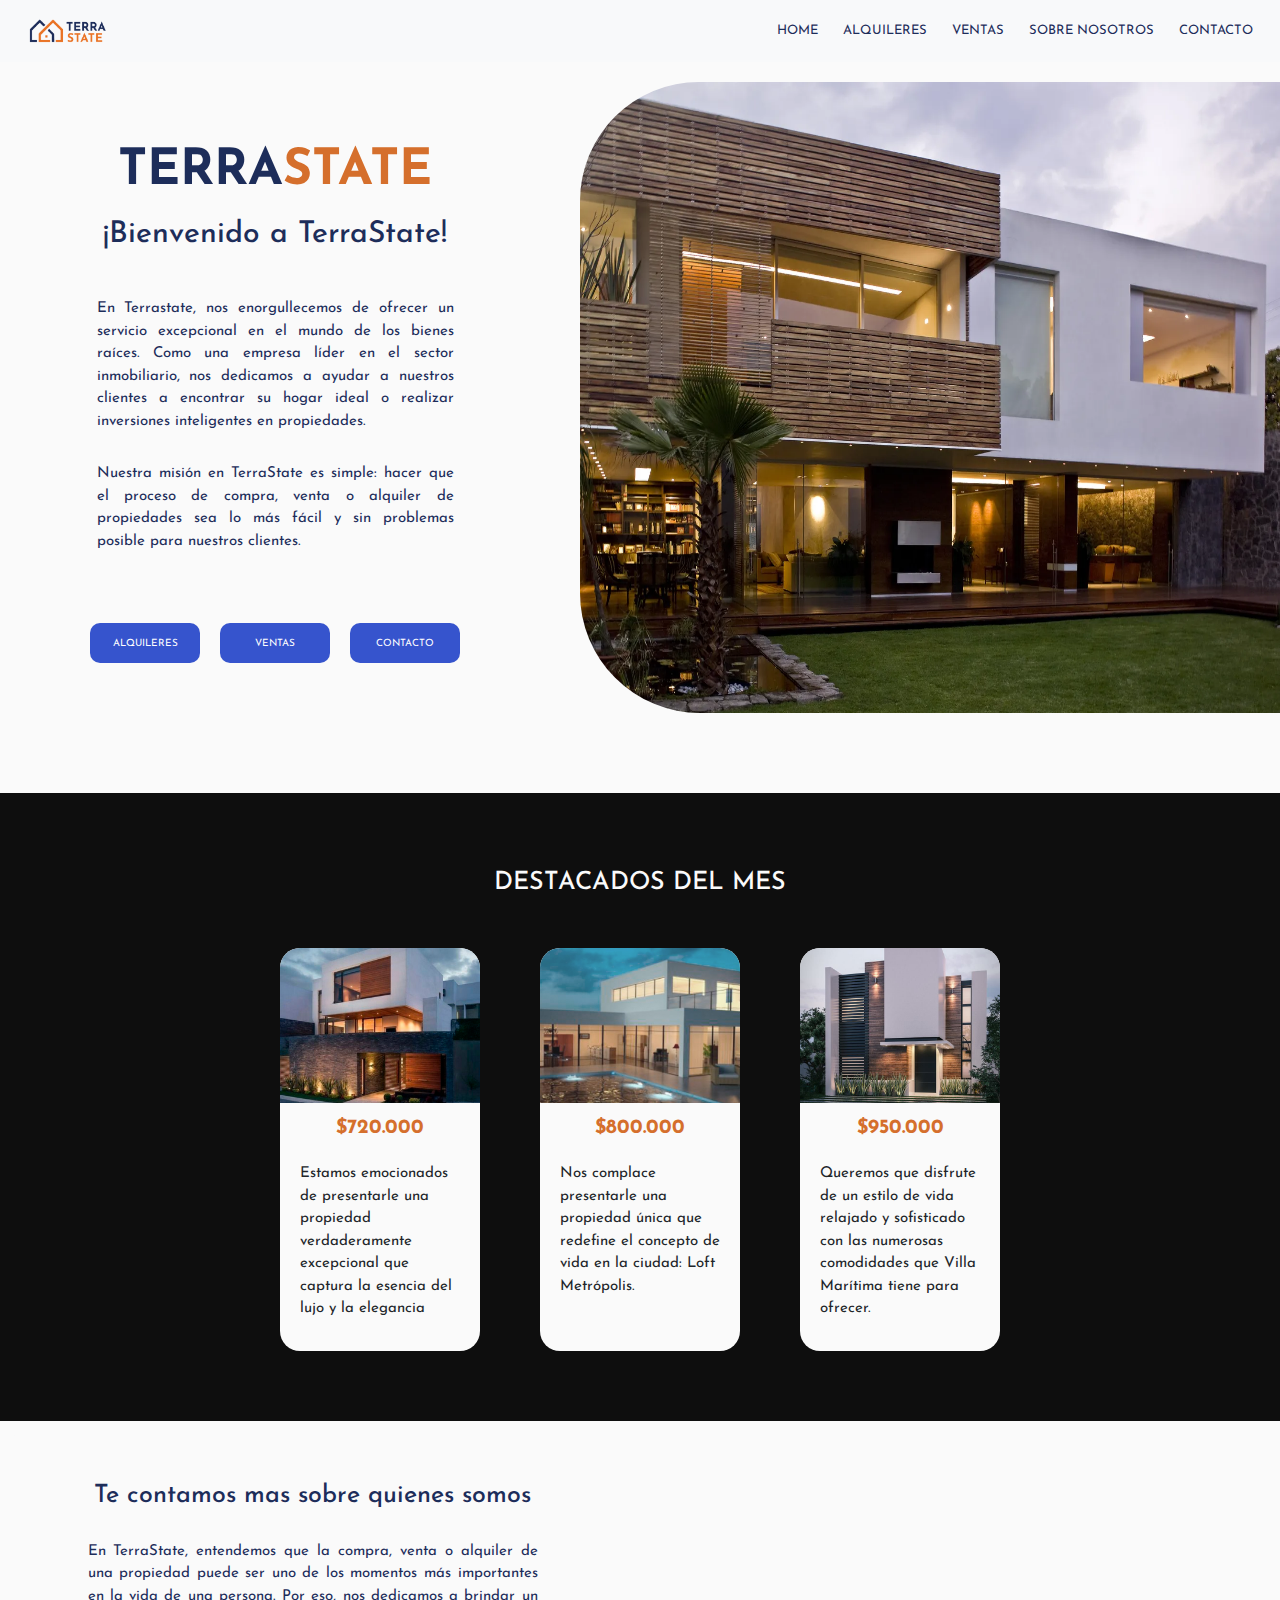
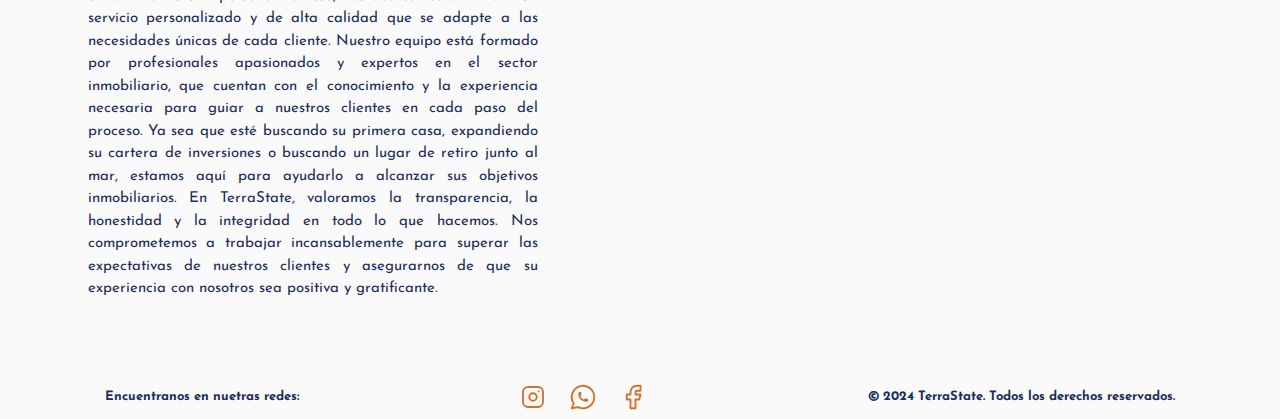
<file: index.html>
<!DOCTYPE html>
<html lang="en">
<head>
    <meta charset="UTF-8">
    <meta name="viewport" content="width=device-width, initial-scale=1.0">
    <title>TerraState - HOME</title>
     <!-- CSS de Bootstrap -->
     <link href="https://cdn.jsdelivr.net/npm/bootstrap@5.3.3/dist/css/bootstrap.min.css" rel="stylesheet" integrity="sha384-QWTKZyjpPEjISv5WaRU9OFeRpok6YctnYmDr5pNlyT2bRjXh0JMhjY6hW+ALEwIH" crossorigin="anonymous">
     <!-- libreria de animacion -->
     <link rel="stylesheet" href="https://cdnjs.cloudflare.com/ajax/libs/animate.css/4.1.1/animate.min.css"/>
     <!-- CSS donde compila sass-->
     <link rel="stylesheet" href="./css/estilos.css">
     <meta name="description" content="Encuentra la casa de tus sueños con nuestra agencia inmobiliaria. Ofrecemos una amplia selección de propiedades en venta y alquiler, incluyendo apartamentos, casas, terrenos y más. Nuestro equipo de expertos te ayudará a encontrar la propiedad perfecta que se adapte a tus necesidades y presupuesto. ¡Comienza tu búsqueda hoy mismo y haz realidad el sueño de tener tu propio hogar!">
     <meta name="keywords" content="inmobiliaria, propiedades, venta, alquiler, apartamentos, casas, terrenos, bienes raíces, agente inmobiliario, hogar, vivienda">
     <meta name="telephone" content="+75 588-5487">
     <meta name="geo.position" content="40.7128;-74.0060">



</head>

<body>  

    <header>
        <nav class="navbar navbar-expand-lg bg-body-tertiary">
            <div class="container-fluid">
              <a class="navbar-brand" href="#"><img class="logo-img" src="./medios/logo.PNG" alt="Logo de la mepresa"></a>
              <button class="navbar-toggler" type="button" data-bs-toggle="collapse" data-bs-target="#navbarNavDropdown" aria-controls="navbarNavDropdown" aria-expanded="false" aria-label="Toggle navigation">
                <span class="navbar-toggler-icon"></span>
              </button>
              <div class="collapse navbar-collapse nav-bar" id="navbarNavDropdown">
                <ul class="navbar-nav">
                  <li class="nav-item li-nav">
                    <a class="nav-link active texto-nav" aria-current="page" href="#">HOME</a>
                  </li>
                  <li class="nav-item li-nav">
                    <a class="nav-link texto-nav" href="./pages/alquileres.html">ALQUILERES</a>
                  </li>
                  <li class="nav-item li-nav">
                    <a class="nav-link texto-nav" href="./ventas.html">VENTAS</a>
                  </li>
                  <li class="nav-item li-nav">
                    <a class="nav-link texto-nav" href="./pages/sobre-nosotros.html">SOBRE NOSOTROS</a>
                  </li>
                  <li class="nav-item li-nav">
                    <a class="nav-link texto-nav" href="./pages/contacto.html">CONTACTO</a>
                  </li>
                </ul>
              </div>
            </div>
        </nav>
    </header>
   
    <main>
        <section class="seccion1-home">
            <div class="bloque1-home">
                <h1 class="titulo-home animate__animated animate__zoomIn">TERRA<span>STATE</span></h1>
                <h2>¡Bienvenido a TerraState!</h2>
                <p class="texto-bienvenida">
                En Terrastate, nos enorgullecemos de ofrecer un servicio excepcional en el mundo de los bienes raíces. Como una empresa líder en el sector inmobiliario, nos dedicamos a ayudar a nuestros clientes a encontrar su hogar ideal o realizar inversiones inteligentes en propiedades.
                
                <p class="texto-bienvenida">Nuestra misión en TerraState es simple: hacer que el proceso de compra, venta o alquiler de propiedades sea lo más fácil y sin problemas posible para nuestros clientes.</p>
                </p>

                <div class="botones-home">
                    <a href="./pages/alquileres.html"><button>ALQUILERES</button></a>
                    <a href="./pages/ventas.html"><button>VENTAS</button></a>
                    <a href="./pages/contacto.html"><button>CONTACTO</button></a>
                </div>

            </div>

            <img class="bloque2-home" src="./medios/img-home.webp" alt="Imagen de una casa">
        </section>
    
        <section class="seccion2-destacados">
            <h2 class="bloque1-destacados">DESTACADOS DEL MES</h2>
            
            <div class="bloque2-destacados">
                <div class="tarjeta animate__animated animate__zoomIn">
                    <a href="./pages/ventas.html">
                        <img src="./medios/casa1.jpg" alt="imagen-destacada1">
                    </a>
                        <p class="precio">$720.000</p>
                        <p>Estamos emocionados de presentarle una propiedad verdaderamente excepcional que captura la esencia del lujo y la elegancia</p>
                </div>
                <div class="tarjeta animate__animated animate__zoomIn">
                    <a href="./pages/ventas.html">
                        <img src="./medios/casa2.jpg" alt="imagen-destacada2">
                    </a>    
                        <p class="precio">$800.000</p>
                        <p>Nos complace presentarle una propiedad única que redefine el concepto de vida en la ciudad: Loft Metrópolis.</p>
                </div>
                <div class="tarjeta animate__animated animate__zoomIn">
                    <a href="./pages/ventas.html">
                        <img src="./medios/casa3.jpg" alt="imagen-destacada3">
                    </a>    
                        <p class="precio">$950.000</p>
                        <p>Queremos que disfrute de un estilo de vida relajado y sofisticado con las numerosas comodidades que Villa Marítima tiene para ofrecer.</p>
                </div>
            </div>
        </section>

        <section class="seccion3-somos">
            <div class="bloque1-somos">
                <h2>Te contamos mas sobre quienes somos</h2>
                <p>En TerraState, entendemos que la compra, venta o alquiler de una propiedad puede ser uno de los momentos más importantes en la vida de una persona. Por eso, nos dedicamos a brindar un servicio personalizado y de alta calidad que se adapte a las necesidades únicas de cada cliente.

                    Nuestro equipo está formado por profesionales apasionados y expertos en el sector inmobiliario, que cuentan con el conocimiento y la experiencia necesaria para guiar a nuestros clientes en cada paso del proceso. Ya sea que esté buscando su primera casa, expandiendo su cartera de inversiones o buscando un lugar de retiro junto al mar, estamos aquí para ayudarlo a alcanzar sus objetivos inmobiliarios.
                    
                    En TerraState, valoramos la transparencia, la honestidad y la integridad en todo lo que hacemos. Nos comprometemos a trabajar incansablemente para superar las expectativas de nuestros clientes y asegurarnos de que su experiencia con nosotros sea positiva y gratificante.
                    </p>
            </div>
            <div class="bloque2-somos">
                    <iframe width="560" height="315" src="https://www.youtube.com/embed/5j6rbPs4gvE?si=u0fXGySDWRRgqgAO" title="YouTube video player" frameborder="0" allow="accelerometer; autoplay; clipboard-write; encrypted-media; gyroscope; picture-in-picture; web-share" allowfullscreen></iframe>
            </div>
        </section>
    
    </main>
   
    <footer>
        <div>
            <p class="p-footer">Encuentranos en nuetras redes:</p>
            <div class="iconos-footer">
                <a href="https://www.instagram.com/1874561891524185/">
                    <svg xmlns="http://www.w3.org/2000/svg" class="icon icon-tabler icon-tabler-brand-instagram" width="40" height="40" viewBox="0 0 24 24" stroke-width="1.5" stroke="#d56f2c" fill="none" stroke-linecap="round" stroke-linejoin="round">
                        <path stroke="none" d="M0 0h24v24H0z" fill="none"/>
                        <path d="M4 4m0 4a4 4 0 0 1 4 -4h8a4 4 0 0 1 4 4v8a4 4 0 0 1 -4 4h-8a4 4 0 0 1 -4 -4z" />
                        <path d="M12 12m-3 0a3 3 0 1 0 6 0a3 3 0 1 0 -6 0" />
                        <path d="M16.5 7.5l0 .01" />
                    </svg>
                </a>
                
                <a href="https://www.whatsapp.com/?lang=es_LA">
                    <svg xmlns="http://www.w3.org/2000/svg" class="icon icon-tabler icon-tabler-brand-whatsapp" width="40" height="40" viewBox="0 0 24 24" stroke-width="1.5" stroke="#d56f2c" fill="none" stroke-linecap="round" stroke-linejoin="round">
                        <path stroke="none" d="M0 0h24v24H0z" fill="none"/>
                        <path d="M3 21l1.65 -3.8a9 9 0 1 1 3.4 2.9l-5.05 .9" />
                        <path d="M9 10a.5 .5 0 0 0 1 0v-1a.5 .5 0 0 0 -1 0v1a5 5 0 0 0 5 5h1a.5 .5 0 0 0 0 -1h-1a.5 .5 0 0 0 0 1" />
                    </svg>
                </a>    

                <a href="https://www.facebook.com/64646464373348/">
                    <svg xmlns="http://www.w3.org/2000/svg" class="icon icon-tabler icon-tabler-brand-facebook" width="40" height="40" viewBox="0 0 24 24" stroke-width="1.5" stroke="#d56f2c" fill="none" stroke-linecap="round" stroke-linejoin="round">
                        <path stroke="none" d="M0 0h24v24H0z" fill="none"/>
                        <path d="M7 10v4h3v7h4v-7h3l1 -4h-4v-2a1 1 0 0 1 1 -1h3v-4h-3a5 5 0 0 0 -5 5v2h-3" />
                    </svg>
                </a>
            </div>
            <p class="p-footer">© 2024 TerraState. Todos los derechos reservados.</p>
        </div>
    </footer>

    <!-- Script de Bootstrap -->

     <script src="https://cdn.jsdelivr.net/npm/bootstrap@5.3.3/dist/js/bootstrap.bundle.min.js" integrity="sha384-YvpcrYf0tY3lHB60NNkmXc5s9fDVZLESaAA55NDzOxhy9GkcIdslK1eN7N6jIeHz" crossorigin="anonymous"></script>

</body>
</html>
</file>
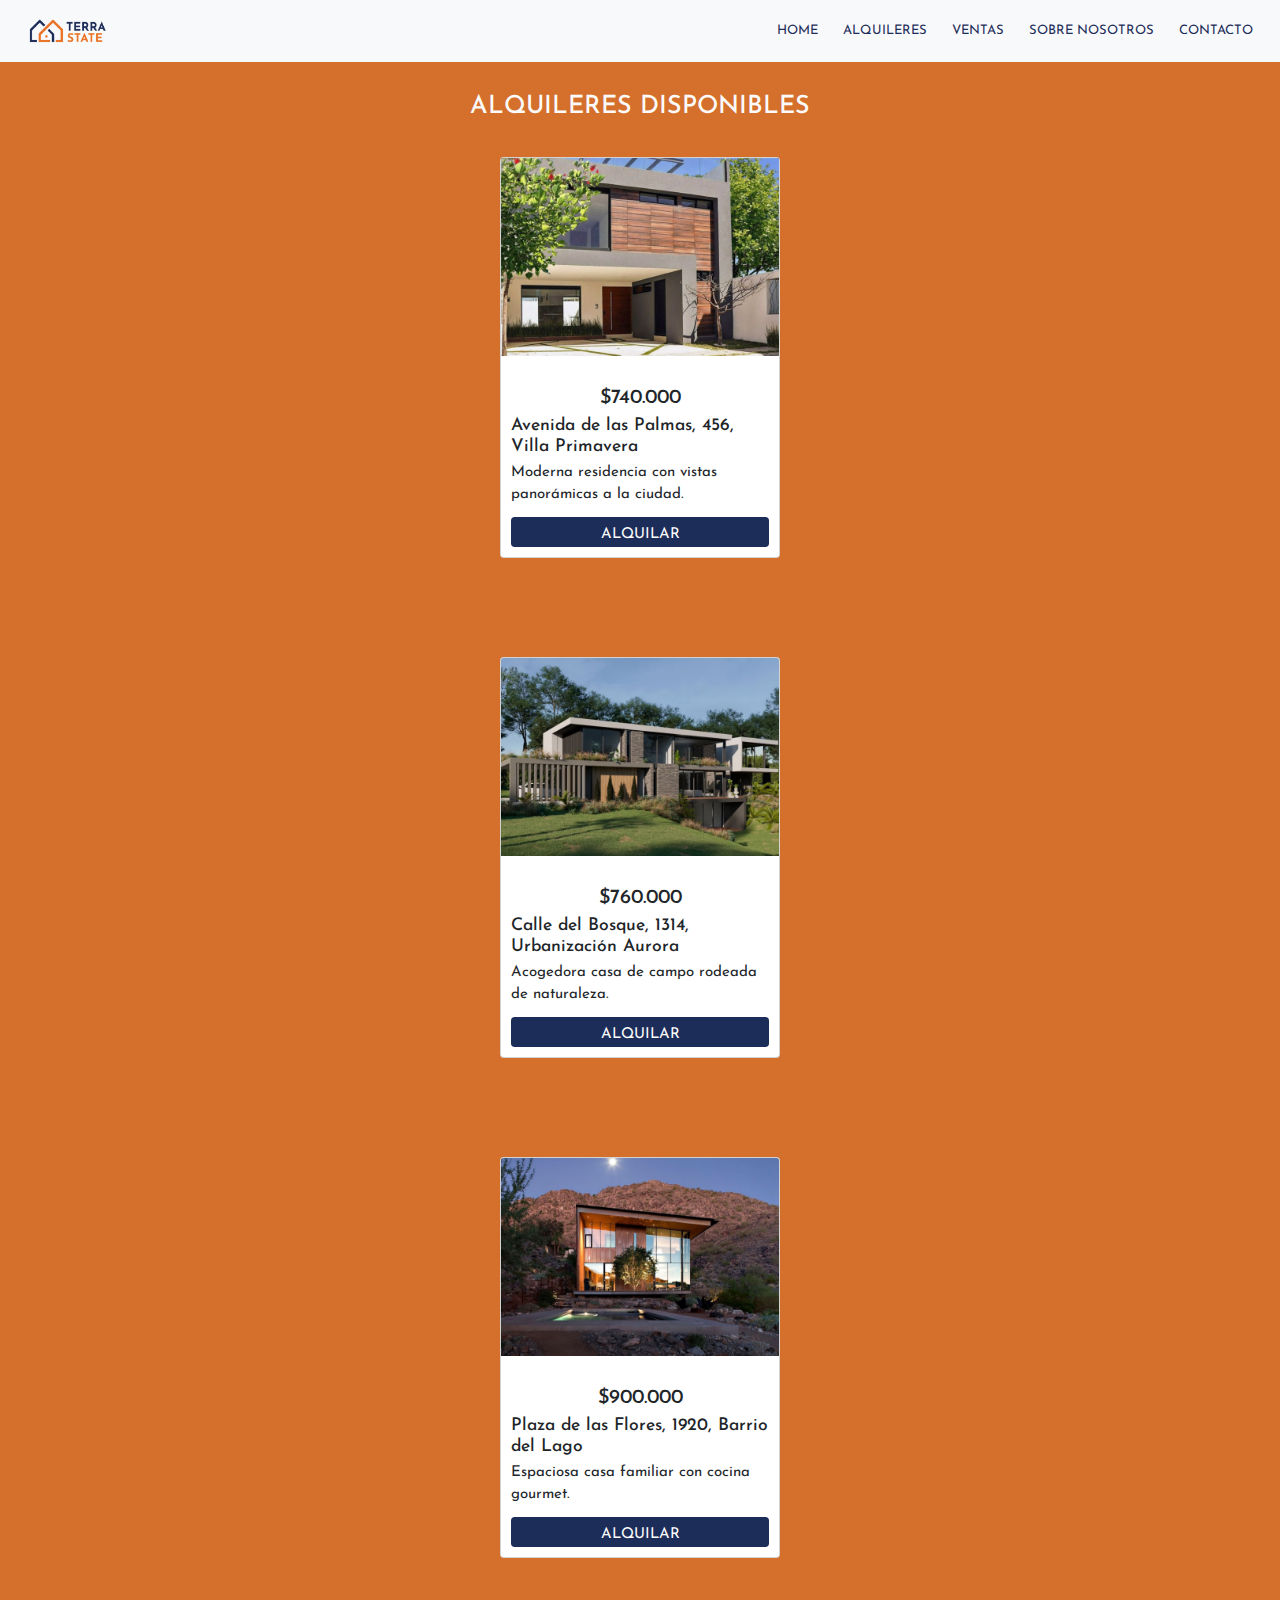
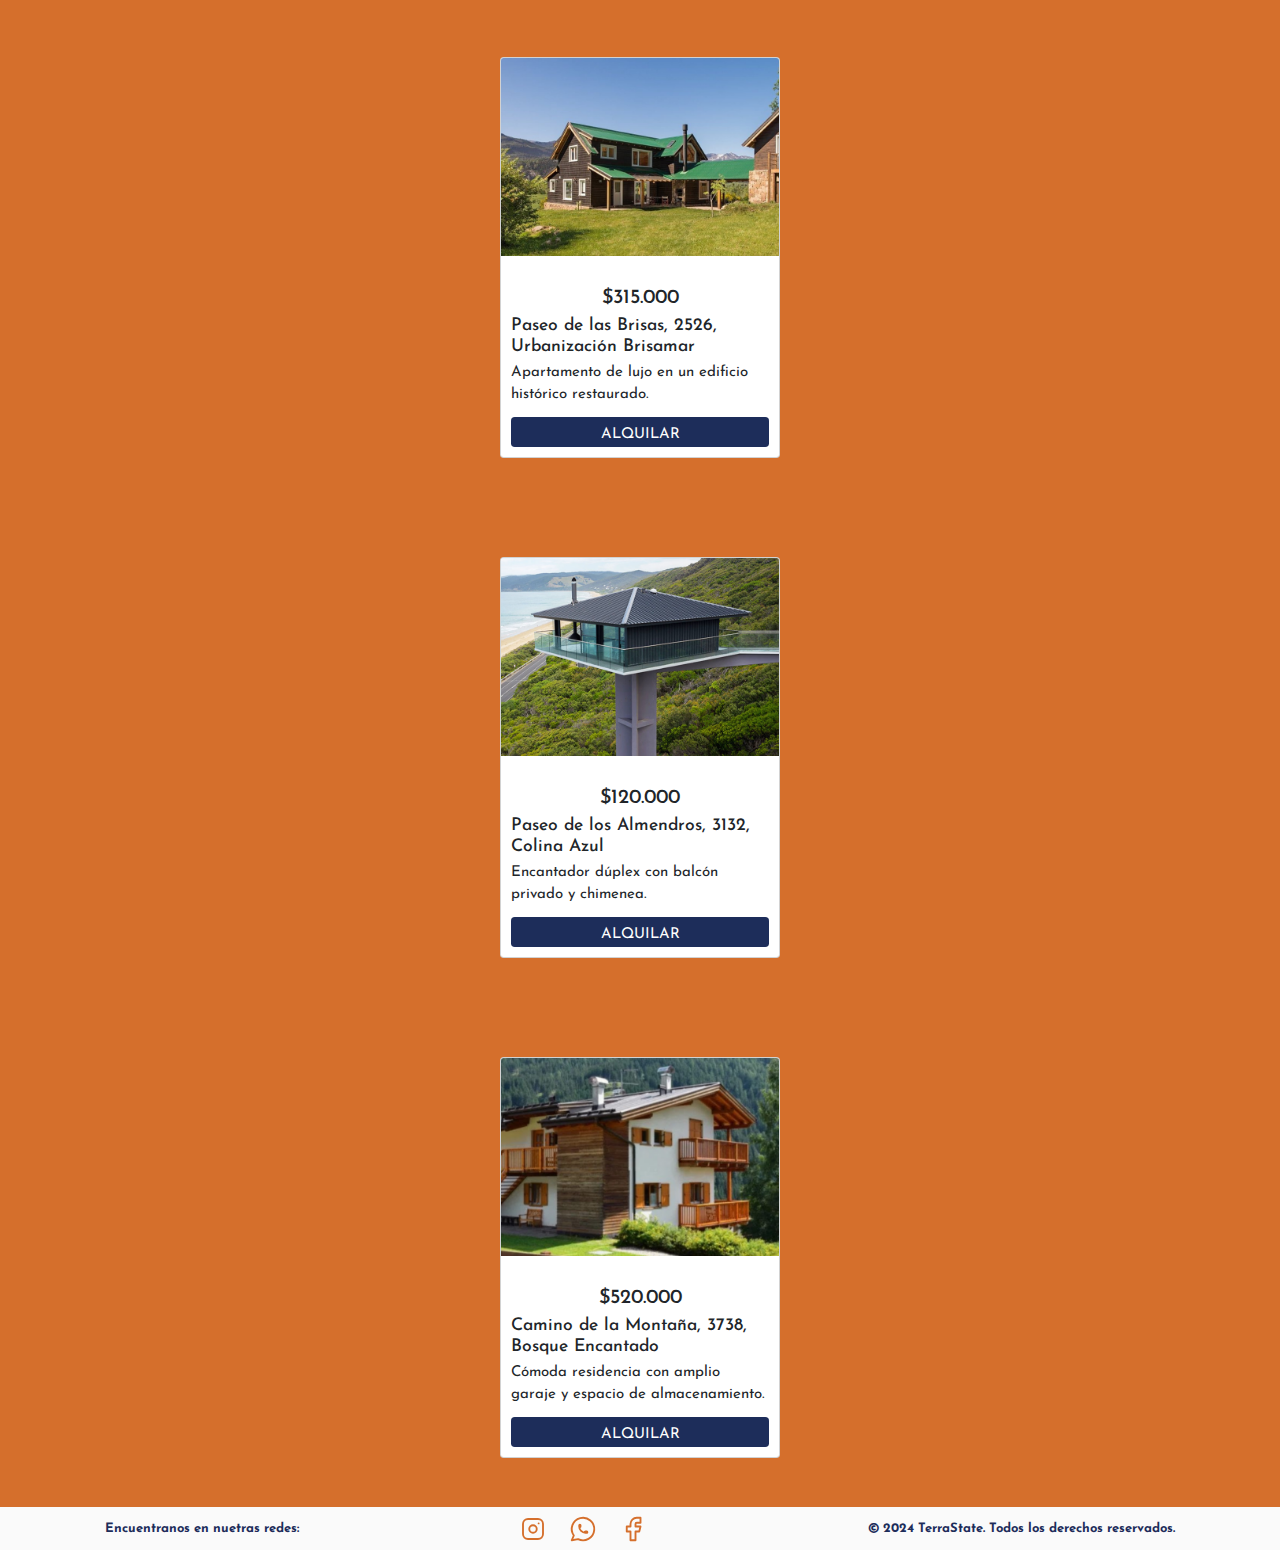
<file: pages/alquileres.html>
<!DOCTYPE html>
<html lang="en">
<head>
    <meta charset="UTF-8">
    <meta name="viewport" content="width=device-width, initial-scale=1.0">
    <title>TerraEstate - Alquileres</title>
    <!-- CSS de Bootstrap -->
    <link href="https://cdn.jsdelivr.net/npm/bootstrap@5.3.3/dist/css/bootstrap.min.css" rel="stylesheet" integrity="sha384-QWTKZyjpPEjISv5WaRU9OFeRpok6YctnYmDr5pNlyT2bRjXh0JMhjY6hW+ALEwIH" crossorigin="anonymous">
    <!-- libreria de animacion -->
    <link rel="stylesheet" href="https://cdnjs.cloudflare.com/ajax/libs/animate.css/4.1.1/animate.min.css"/>
    <!-- CSS donde compila sass-->
    <link rel="stylesheet" href="../css/estilos.css">
    <meta name="description" content="Encuentra la casa de tus sueños con nuestra agencia inmobiliaria. Ofrecemos una amplia selección de propiedades en venta y alquiler, incluyendo apartamentos, casas, terrenos y más. Nuestro equipo de expertos te ayudará a encontrar la propiedad perfecta que se adapte a tus necesidades y presupuesto. ¡Comienza tu búsqueda hoy mismo y haz realidad el sueño de tener tu propio hogar!">
     <meta name="keywords" content="inmobiliaria, propiedades, venta, alquiler, apartamentos, casas, terrenos, bienes raíces, agente inmobiliario, hogar, vivienda">
     <meta name="telephone" content="+75 588-5487">
     <meta name="geo.position" content="40.7128;-74.0060">
</head>

<body class="body-alq-ven">
    <header>
        <nav class="navbar navbar-expand-lg bg-body-tertiary">
            <div class="container-fluid">
              <a class="navbar-brand" href="#"><img class="logo-img" src="../medios/logo.PNG" alt="Logo de la mepresa"></a>
              <button class="navbar-toggler" type="button" data-bs-toggle="collapse" data-bs-target="#navbarNavDropdown" aria-controls="navbarNavDropdown" aria-expanded="false" aria-label="Toggle navigation">
                <span class="navbar-toggler-icon"></span>
              </button>
              <div class="collapse navbar-collapse nav-bar" id="navbarNavDropdown">
                <ul class="navbar-nav">
                  <li class="nav-item li-nav">
                    <a class="nav-link active texto-nav" aria-current="page" href="../index.html">HOME</a>
                  </li>
                  <li class="nav-item li-nav">
                    <a class="nav-link texto-nav" href="#">ALQUILERES</a>
                  </li>
                  <li class="nav-item li-nav">
                    <a class="nav-link texto-nav" href="./ventas.html">VENTAS</a>
                  </li>
                  <li class="nav-item li-nav">
                    <a class="nav-link texto-nav" href="./sobre-nosotros.html">SOBRE NOSOTROS</a>
                  </li>
                  <li class="nav-item li-nav">
                    <a class="nav-link texto-nav" href="./contacto.html">CONTACTO</a>
                  </li>
                </ul>
              </div>
            </div>
        </nav>
        
    </header> 

    <main>
        <h1 class="titulo-alq-ven animate__animated animate__zoomIn">ALQUILERES DISPONIBLES</h1>
        <section class="card-container">
            <div class="card casa1" style="width: 28rem;">
                    <img src="../medios/casa-alq-1.JPG" class="casa en alquiler 1" alt="...">
                    <div class="card-body">
                    <h2 class="precio-alq-ven">$500.000</h2>
                    <h3 class="card-title">Calle del Sol, 123, Ciudad Esmeralda</h3>
                    <p class="card-text text-alq-ven">Encantadora casa de estilo colonial con amplio jardín.</p>
                    <a href="#" class="btn btn-primary boton-alq-ven">ALQUILAR</a>
                    </div>
            </div>

                
            <div class="card casa2" style="width: 28rem;">
                    <img src="../medios/casa-alq-2.JPG" class="casa en alquiler 2" alt="...">
                    <div class="card-body">
                    <h2 class="precio-alq-ven">$740.000</h2>
                    <h3 class="card-title">Avenida de las Palmas, 456, Villa Primavera</h3>
                    <p class="card-text text-alq-ven">Moderna residencia con vistas panorámicas a la ciudad.</p>
                    <a href="#" class="btn btn-primary boton-alq-ven">ALQUILAR</a>
                    </div>
            </div>

            <div class="card casa3" style="width: 28rem;">
                    <img src="../medios/casa-alq-3.JPG" class="card-img-top" alt="...">
                    <div class="card-body">
                    <h2 class="precio-alq-ven">$963.000</h2>
                    <h3 class="card-title">Paseo del Mar, 789, Bahía Dorada</h3>
                    <p class="card-text text-alq-ven">Elegante chalet con piscina privada y zona de barbacoa.</p>
                    <a href="#" class="btn btn-primary boton-alq-ven">ALQUILAR</a>
                    </div>
            </div>

            <div class="card casa4" style="width: 28rem;">
                    <img src="../medios/casa-alq-4.JPG" class="card-img-top" alt="...">
                    <div class="card-body">
                    <h2 class="precio-alq-ven">$280.000</h2>
                    <h3 class="card-title">Boulevard de los Robles, 1011, Jardines del Este</h3>
                    <p class="card-text text-alq-ven">Acogedora casa de campo rodeada de naturaleza.</p>
                    <a href="#" class="btn btn-primary boton-alq-ven">ALQUILAR</a>
                    </div>
            </div>

            <div class="card casa5" style="width: 28rem;">
                <img src="../medios/casa-alq-5.JPG" class="card-img-top" alt="...">
                <div class="card-body">
                <h2 class="precio-alq-ven">$760.000</h2>    
                <h3 class="card-title">Calle del Bosque, 1314, Urbanización Aurora</h3>
                <p class="card-text text-alq-ven">Acogedora casa de campo rodeada de naturaleza.</p>
                <a href="#" class="btn btn-primary boton-alq-ven">ALQUILAR</a>
                </div>
            </div>

            <div class="card casa6" style="width: 28rem;">
                <img src="../medios/casa-alq-6.JPG" class="card-img-top" alt="...">
                <div class="card-body">
                <h2 class="precio-alq-ven">$844.000</h2> 
                <h3 class="card-title">Avenida del Cielo, 1516, Residencial Arcoíris</h3>
                <p class="card-text text-alq-ven">Casa contemporánea con diseño abierto y techos altos.</p>
                <a href="#" class="btn btn-primary boton-alq-ven">ALQUILAR</a>
                </div>
            </div>

            <div class="card casa7" style="width: 28rem;">
                <img src="../medios/casa-alq-7.JPG" class="card-img-top" alt="...">
                <div class="card-body">
                <h2 class="precio-alq-ven">$877.000</h2> 
                <h3 class="card-title">Camino de la Luna, 1718, Colinas Encantadas</h3>
                <p class="card-text text-alq-ven">Encantador bungalow con terraza al aire libre.</p>
                <a href="#" class="btn btn-primary boton-alq-ven">ALQUILAR</a>
                </div>
            </div>
            
            <div class="card casa8" style="width: 28rem;">
                <img src="../medios/casa-alq-8.JPG" class="card-img-top" alt="...">
                <div class="card-body">
                <h2 class="precio-alq-ven">$900.000</h2> 
                <h3 class="card-title">Plaza de las Flores, 1920, Barrio del Lago</h3>
                <p class="card-text text-alq-ven">Espaciosa casa familiar con cocina gourmet.</p>
                <a href="#" class="btn btn-primary boton-alq-ven">ALQUILAR</a>
                </div>
            </div>

            <div class="card casa9" style="width: 28rem;">
                <img src="../medios/casa-alq-9.JPG" class="card-img-top" alt="...">
                <div class="card-body">
                <h2 class="precio-alq-ven">$180.000</h2> 
                <h3 class="card-title">Callejón de los Susurros, 2122, Ciudad del Sol</h3>
                <p class="card-text text-alq-ven">Loft industrial con detalles de ladrillo visto.</p>
                <a href="#" class="btn btn-primary boton-alq-ven">ALQUILAR</a>
                </div>
            </div>

            <div class="card casa10" style="width: 28rem;">
                <img src="../medios/casa-alq-10.JPG" class="card-img-top" alt="...">
                <div class="card-body">
                <h2 class="precio-alq-ven">$999.000</h2> 
                <h3 class="card-title">Avenida del Paraíso, 2324, Mirador del Mar</h3>
                <p class="card-text text-alq-ven">Casa adosada con patio trasero perfecto para reuniones.</p>
                <a href="#" class="btn btn-primary boton-alq-ven">ALQUILAR</a>
                </div>
            </div>

            <div class="card casa11" style="width: 28rem;">
                <img src="../medios/casa-alq-11.JPG" class="card-img-top" alt="...">
                <div class="card-body">
                <h2 class="precio-alq-ven">$315.000</h2> 
                <h3 class="card-title">Paseo de las Brisas, 2526, Urbanización Brisamar</h3>
                <p class="card-text text-alq-ven">Apartamento de lujo en un edificio histórico restaurado.</p>
                <a href="#" class="btn btn-primary boton-alq-ven">ALQUILAR</a>
                </div>
            </div>

            <div class="card casa12" style="width: 28rem;">
                <img src="../medios/casa-alq-12.JPG" class="card-img-top" alt="...">
                <div class="card-body">
                <h2 class="precio-alq-ven">$860.000</h2> 
                <h3 class="card-title">Avenida de los Cipreses, 2728, Rincón Verde</h3>
                <p class="card-text text-alq-ven">Villa mediterránea con vistas al mar y jardín exuberante.</p>
                <a href="#" class="btn btn-primary boton-alq-ven">ALQUILAR</a>
                </div>
            </div>

            <div class="card casa13" style="width: 28rem;">
                <img src="../medios/casa-alq-13.JPG" class="card-img-top" alt="...">
                <div class="card-body">
                <h2 class="precio-alq-ven">$699.000</h2> 
                <h3 class="card-title">Calle de la Luna Nueva, 2930, Valle Encantado</h3>
                <p class="card-text text-alq-ven">Agradable casa de campo con chimenea y vistas a la montaña.</p>
                <a href="#" class="btn btn-primary boton-alq-ven">ALQUILAR</a>
                </div>
            </div>

            <div class="card casa14" style="width: 28rem;">
                <img src="../medios/casa-alq-14.JPG" class="card-img-top" alt="...">
                <div class="card-body">
                <h2 class="precio-alq-ven">$120.000</h2> 
                <h3 class="card-title">Paseo de los Almendros, 3132, Colina Azul</h3>
                <p class="card-text text-alq-ven">Encantador dúplex con balcón privado y chimenea.</p>
                <a href="#" class="btn btn-primary boton-alq-ven">ALQUILAR</a>
                </div>
            </div>

            <div class="card casa15" style="width: 28rem;">
                <img src="../medios/casa-alq-15.JPG" class="card-img-top" alt="...">
                <div class="card-body">
                <h2 class="precio-alq-ven">$810.000</h2> 
                <h3 class="card-title">Calle de las Estrellas, 3334, Ciudad Serenidad</h3>
                <p class="card-text text-alq-ven">Apartamento de diseño con acabados de alta calidad.</p>
                <a href="#" class="btn btn-primary boton-alq-ven">ALQUILAR</a>
                </div>
            </div>

            <div class="card casa16" style="width: 28rem;">
                <img src="../medios/casa-alq-16.JPG" class="card-img-top" alt="...">
                <div class="card-body">
                <h2 class="precio-alq-ven">$420.000</h2> 
                <h3 class="card-title">Avenida del Ocaso, 3536, Villa del Mar</h3>
                <p class="card-text text-alq-ven">Casa de estilo rústico con vigas de madera a la vista.</p>
                <a href="#" class="btn btn-primary boton-alq-ven">ALQUILAR</a>
                </div>
            </div>

            <div class="card casa17" style="width: 28rem;">
                <img src="../medios/casa-alq-17.JPG" class="card-img-top" alt="...">
                <div class="card-body">
                <h2 class="precio-alq-ven">$520.000</h2> 
                <h3 class="card-title">Camino de la Montaña, 3738, Bosque Encantado</h3>
                <p class="card-text text-alq-ven">Cómoda residencia con amplio garaje y espacio de almacenamiento.</p>
                <a href="#" class="btn btn-primary boton-alq-ven">ALQUILAR</a>
                </div>
            </div>

            <div class="card casa18" style="width: 28rem;">
                <img src="../medios/casa-alq-18.JPG" class="card-img-top" alt="...">
                <div class="card-body">
                <h2 class="precio-alq-ven">$750.000</h2> 
                <h3 class="card-title">Plaza de las Palmeras, 3940, Costa del Sol</h3>
                <p class="card-text text-alq-ven">Casa contemporánea con piscina y área de entretenimiento al aire.</p>
                <a href="#" class="btn btn-primary boton-alq-ven">ALQUILAR</a>
                </div>
            </div>
        
        </section>
        
    </main>

    <footer>
        <div>
            <p class="p-footer">Encuentranos en nuetras redes:</p>
            <div class="iconos-footer">
                <a href="https://www.instagram.com/1874561891524185/">
                    <svg xmlns="http://www.w3.org/2000/svg" class="icon icon-tabler icon-tabler-brand-instagram" width="40" height="40" viewBox="0 0 24 24" stroke-width="1.5" stroke="#d56f2c" fill="none" stroke-linecap="round" stroke-linejoin="round">
                        <path stroke="none" d="M0 0h24v24H0z" fill="none"/>
                        <path d="M4 4m0 4a4 4 0 0 1 4 -4h8a4 4 0 0 1 4 4v8a4 4 0 0 1 -4 4h-8a4 4 0 0 1 -4 -4z" />
                        <path d="M12 12m-3 0a3 3 0 1 0 6 0a3 3 0 1 0 -6 0" />
                        <path d="M16.5 7.5l0 .01" />
                    </svg>
                </a>
                
                <a href="https://www.whatsapp.com/?lang=es_LA">
                    <svg xmlns="http://www.w3.org/2000/svg" class="icon icon-tabler icon-tabler-brand-whatsapp" width="40" height="40" viewBox="0 0 24 24" stroke-width="1.5" stroke="#d56f2c" fill="none" stroke-linecap="round" stroke-linejoin="round">
                        <path stroke="none" d="M0 0h24v24H0z" fill="none"/>
                        <path d="M3 21l1.65 -3.8a9 9 0 1 1 3.4 2.9l-5.05 .9" />
                        <path d="M9 10a.5 .5 0 0 0 1 0v-1a.5 .5 0 0 0 -1 0v1a5 5 0 0 0 5 5h1a.5 .5 0 0 0 0 -1h-1a.5 .5 0 0 0 0 1" />
                    </svg>
                </a>    

                <a href="https://www.facebook.com/64646464373348/">
                    <svg xmlns="http://www.w3.org/2000/svg" class="icon icon-tabler icon-tabler-brand-facebook" width="40" height="40" viewBox="0 0 24 24" stroke-width="1.5" stroke="#d56f2c" fill="none" stroke-linecap="round" stroke-linejoin="round">
                        <path stroke="none" d="M0 0h24v24H0z" fill="none"/>
                        <path d="M7 10v4h3v7h4v-7h3l1 -4h-4v-2a1 1 0 0 1 1 -1h3v-4h-3a5 5 0 0 0 -5 5v2h-3" />
                    </svg>
                </a>
            </div>
            <p class="p-footer">© 2024 TerraState. Todos los derechos reservados.</p>
        </div>
    </footer>

    <!-- Script de Bootstrap -->
    <script src="https://cdn.jsdelivr.net/npm/bootstrap@5.3.3/dist/js/bootstrap.bundle.min.js" integrity="sha384-YvpcrYf0tY3lHB60NNkmXc5s9fDVZLESaAA55NDzOxhy9GkcIdslK1eN7N6jIeHz" crossorigin="anonymous"></script>

</body>
</html>
</file>
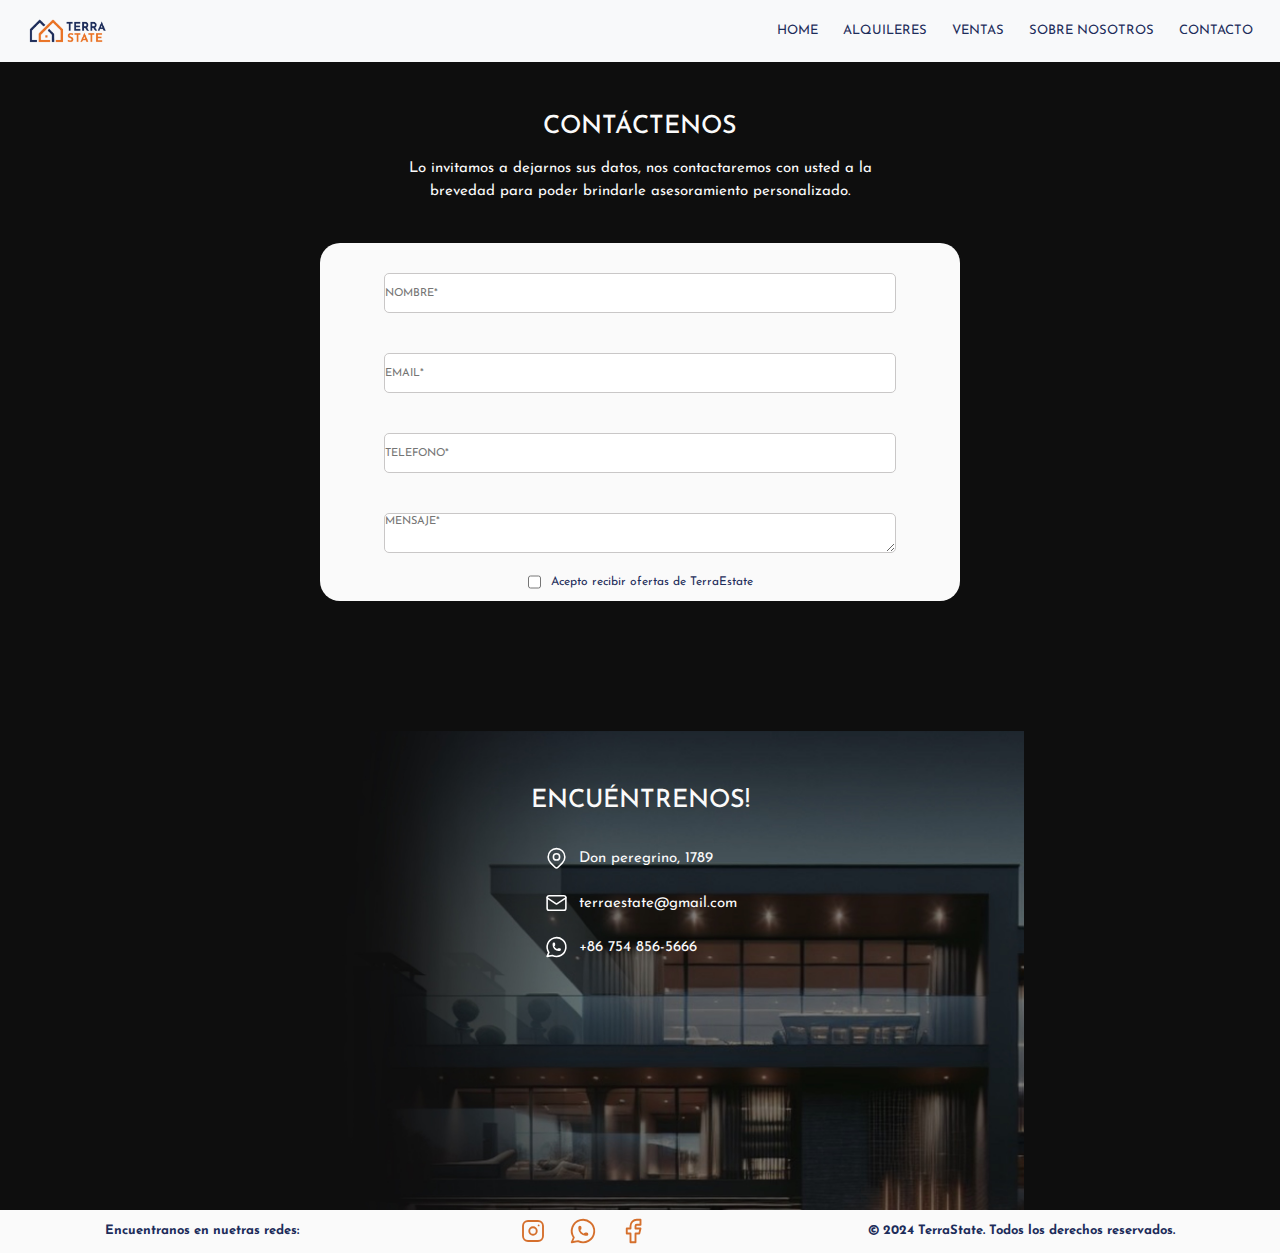
<file: pages/contacto.html>
<!DOCTYPE html>
<html lang="en">
<head>
    <meta charset="UTF-8">
    <meta name="viewport" content="width=device-width, initial-scale=1.0">
    <title>TerraEstate - Contacto</title>
    <!-- CSS de Bootstrap -->
    <link href="https://cdn.jsdelivr.net/npm/bootstrap@5.3.3/dist/css/bootstrap.min.css" rel="stylesheet" integrity="sha384-QWTKZyjpPEjISv5WaRU9OFeRpok6YctnYmDr5pNlyT2bRjXh0JMhjY6hW+ALEwIH" crossorigin="anonymous">
    <!-- libreria de animacion -->
    <link rel="stylesheet" href="https://cdnjs.cloudflare.com/ajax/libs/animate.css/4.1.1/animate.min.css"/>
    <!-- CSS donde compila sass-->
    <link rel="stylesheet" href="../css/estilos.css"> 
    <meta name="description" content="Encuentra la casa de tus sueños con nuestra agencia inmobiliaria. Ofrecemos una amplia selección de propiedades en venta y alquiler, incluyendo apartamentos, casas, terrenos y más. Nuestro equipo de expertos te ayudará a encontrar la propiedad perfecta que se adapte a tus necesidades y presupuesto. ¡Comienza tu búsqueda hoy mismo y haz realidad el sueño de tener tu propio hogar!">
     <meta name="keywords" content="inmobiliaria, propiedades, venta, alquiler, apartamentos, casas, terrenos, bienes raíces, agente inmobiliario, hogar, vivienda">
     <meta name="telephone" content="+75 588-5487">
     <meta name="geo.position" content="40.7128;-74.0060">
</head>
<body>
    <header>
        
        <nav class="navbar navbar-expand-lg bg-body-tertiary">
            <div class="container-fluid">
              <a class="navbar-brand" href="#"><img class="logo-img" src="../medios/logo.PNG" alt="Logo de la mepresa"></a>
              <button class="navbar-toggler" type="button" data-bs-toggle="collapse" data-bs-target="#navbarNavDropdown" aria-controls="navbarNavDropdown" aria-expanded="false" aria-label="Toggle navigation">
                <span class="navbar-toggler-icon"></span>
              </button>
              <div class="collapse navbar-collapse nav-bar" id="navbarNavDropdown">
                <ul class="navbar-nav">
                  <li class="nav-item li-nav">
                    <a class="nav-link active texto-nav" aria-current="page" href="../index.html">HOME</a>
                  </li>
                  <li class="nav-item li-nav">
                    <a class="nav-link texto-nav" href="./alquileres.html">ALQUILERES</a>
                  </li>
                  <li class="nav-item li-nav">
                    <a class="nav-link texto-nav" href="./ventas.html">VENTAS</a>
                  </li>
                  <li class="nav-item li-nav">
                    <a class="nav-link texto-nav" href="./sobre-nosotros.html">SOBRE NOSOTROS</a>
                  </li>
                  <li class="nav-item li-nav">
                    <a class="nav-link texto-nav" href="#">CONTACTO</a>
                  </li>
                </ul>
              </div>
            </div>
        </nav>
    </header>
    
    <main class="main-cont">

        <section class="seccion-1" >
            <div class="text-form">
                <h1 class="animate__animated animate__zoomIn">CONTÁCTENOS</h1>
                <p>Lo invitamos a dejarnos sus datos,  nos contactaremos con usted a la brevedad para poder brindarle asesoramiento personalizado.</p>
            </div>
            
            <form class="formulario">
                <input class="input" type="text" placeholder="NOMBRE*">
                <input class="input" type="email" placeholder="EMAIL*">
                <input class="input" type="tel" placeholder="TELEFONO*">
                <textarea class="input input-asunto" type="text" placeholder="MENSAJE*"></textarea>
                <div class="check">
                    <input type="checkbox" id="cuadradito"><label class="cuadradito" for="cuadradito">Acepto recibir ofertas de TerraEstate</label>
                </div>
            </form>
                

        </section>
        
        <section class="seccion-2">

             <div class="encuentranos">
                <h2>ENCUÉNTRENOS!</h2>
                <div class="encuentranos-grid">
                    <p class="ubi-con">Don peregrino, 1789</p>
                    <p class="email-con">terraestate@gmail.com</p>
                    <p class="wpp-con">+86 754 856-5666</p>
                    <svg xmlns="http://www.w3.org/2000/svg" class="icon1 icon icon-tabler icon-tabler-map-pin" width="44" height="44" viewBox="0 0 24 24" stroke-width="1.5" stroke="#ffffff" fill="none" stroke-linecap="round" stroke-linejoin="round">
                        <path stroke="none" d="M0 0h24v24H0z" fill="none"/>
                        <path d="M9 11a3 3 0 1 0 6 0a3 3 0 0 0 -6 0" />
                        <path d="M17.657 16.657l-4.243 4.243a2 2 0 0 1 -2.827 0l-4.244 -4.243a8 8 0 1 1 11.314 0z" />
                    </svg>

                    <svg xmlns="http://www.w3.org/2000/svg" class="icon3 icon icon-tabler icon-tabler-brand-whatsapp" width="44" height="44" viewBox="0 0 24 24" stroke-width="1.5" stroke="#ffffff" fill="none" stroke-linecap="round" stroke-linejoin="round">
                        <path stroke="none" d="M0 0h24v24H0z" fill="none"/>
                        <path d="M3 21l1.65 -3.8a9 9 0 1 1 3.4 2.9l-5.05 .9" />
                        <path d="M9 10a.5 .5 0 0 0 1 0v-1a.5 .5 0 0 0 -1 0v1a5 5 0 0 0 5 5h1a.5 .5 0 0 0 0 -1h-1a.5 .5 0 0 0 0 1" />
                    </svg>

                    <svg xmlns="http://www.w3.org/2000/svg" class="icon2 icon icon-tabler icon-tabler-mail" width="44" height="44" viewBox="0 0 24 24" stroke-width="1.5" stroke="#ffffff" fill="none" stroke-linecap="round" stroke-linejoin="round">
                        <path stroke="none" d="M0 0h24v24H0z" fill="none"/>
                        <path d="M3 7a2 2 0 0 1 2 -2h14a2 2 0 0 1 2 2v10a2 2 0 0 1 -2 2h-14a2 2 0 0 1 -2 -2v-10z" />
                        <path d="M3 7l9 6l9 -6" />
                      </svg>
                </div>
                <iframe src="https://www.google.com/maps/embed?pb=!1m14!1m12!1m3!1d19241.270258158114!2d-3.2088359879130306!3d55.94878550297029!2m3!1f0!2f0!3f0!3m2!1i1024!2i768!4f13.1!5e0!3m2!1ses-419!2sar!4v1711511134983!5m2!1ses-419!2sar" width="600" height="450" style="border:0;" allowfullscreen="" loading="lazy" referrerpolicy="no-referrer-when-downgrade"></iframe>
            </div> 

        </section>

    </main>

    <footer>
        <div>
            <p>Encuentranos en nuetras redes:</p>
            <div class="iconos-footer">
                <a href="https://www.instagram.com/1874561891524185/">
                    <svg xmlns="http://www.w3.org/2000/svg" class="icon icon-tabler icon-tabler-brand-instagram" width="40" height="40" viewBox="0 0 24 24" stroke-width="1.5" stroke="#d56f2c" fill="none" stroke-linecap="round" stroke-linejoin="round">
                        <path stroke="none" d="M0 0h24v24H0z" fill="none"/>
                        <path d="M4 4m0 4a4 4 0 0 1 4 -4h8a4 4 0 0 1 4 4v8a4 4 0 0 1 -4 4h-8a4 4 0 0 1 -4 -4z" />
                        <path d="M12 12m-3 0a3 3 0 1 0 6 0a3 3 0 1 0 -6 0" />
                        <path d="M16.5 7.5l0 .01" />
                    </svg>
                </a>
                
                <a href="https://www.whatsapp.com/?lang=es_LA">
                    <svg xmlns="http://www.w3.org/2000/svg" class="icon icon-tabler icon-tabler-brand-whatsapp" width="40" height="40" viewBox="0 0 24 24" stroke-width="1.5" stroke="#d56f2c" fill="none" stroke-linecap="round" stroke-linejoin="round">
                        <path stroke="none" d="M0 0h24v24H0z" fill="none"/>
                        <path d="M3 21l1.65 -3.8a9 9 0 1 1 3.4 2.9l-5.05 .9" />
                        <path d="M9 10a.5 .5 0 0 0 1 0v-1a.5 .5 0 0 0 -1 0v1a5 5 0 0 0 5 5h1a.5 .5 0 0 0 0 -1h-1a.5 .5 0 0 0 0 1" />
                    </svg>
                </a>    

                <a href="https://www.facebook.com/64646464373348/">
                    <svg xmlns="http://www.w3.org/2000/svg" class="icon icon-tabler icon-tabler-brand-facebook" width="40" height="40" viewBox="0 0 24 24" stroke-width="1.5" stroke="#d56f2c" fill="none" stroke-linecap="round" stroke-linejoin="round">
                        <path stroke="none" d="M0 0h24v24H0z" fill="none"/>
                        <path d="M7 10v4h3v7h4v-7h3l1 -4h-4v-2a1 1 0 0 1 1 -1h3v-4h-3a5 5 0 0 0 -5 5v2h-3" />
                    </svg>
                </a>
            </div>
            <p>© 2024 TerraState. Todos los derechos reservados.</p>
        </div>
    </footer>

     <!-- Script de Bootstrap -->

     <script src="https://cdn.jsdelivr.net/npm/bootstrap@5.3.3/dist/js/bootstrap.bundle.min.js" integrity="sha384-YvpcrYf0tY3lHB60NNkmXc5s9fDVZLESaAA55NDzOxhy9GkcIdslK1eN7N6jIeHz" crossorigin="anonymous"></script>
    
</body>
</html>
</file>
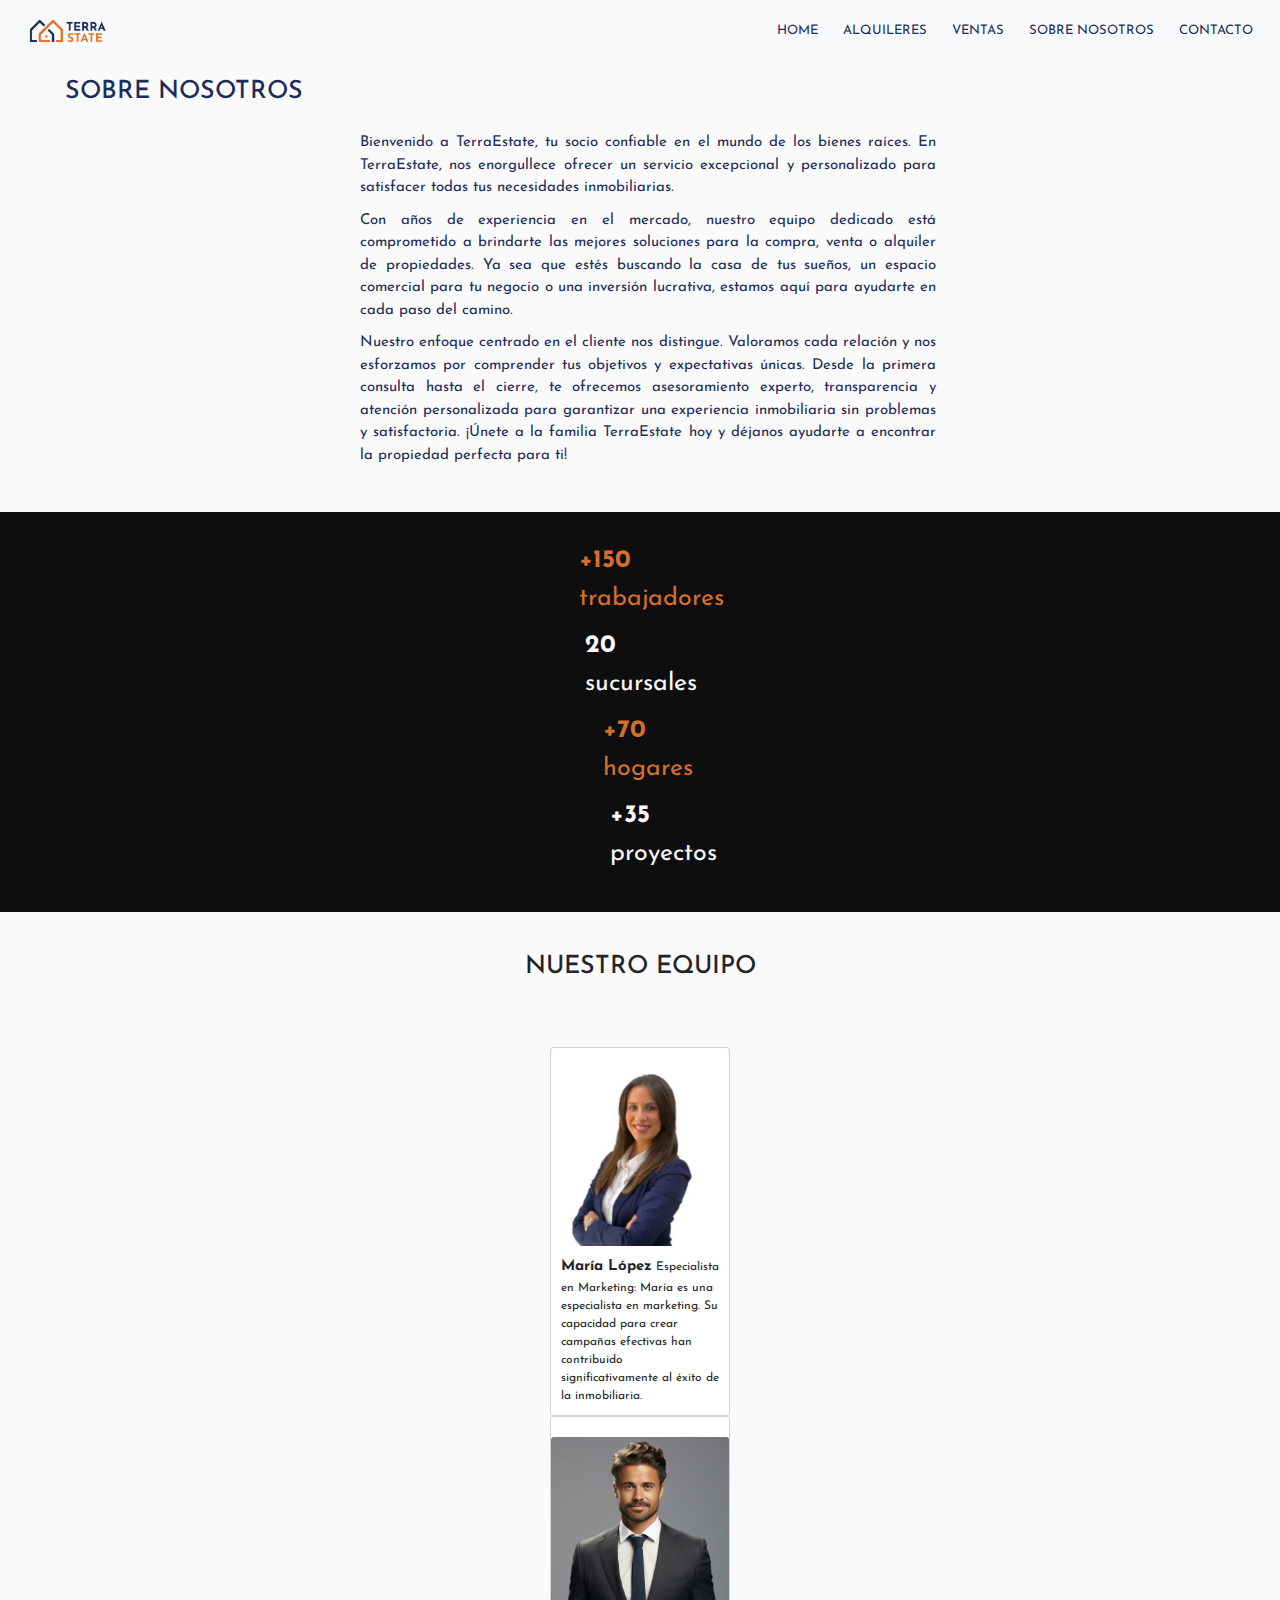
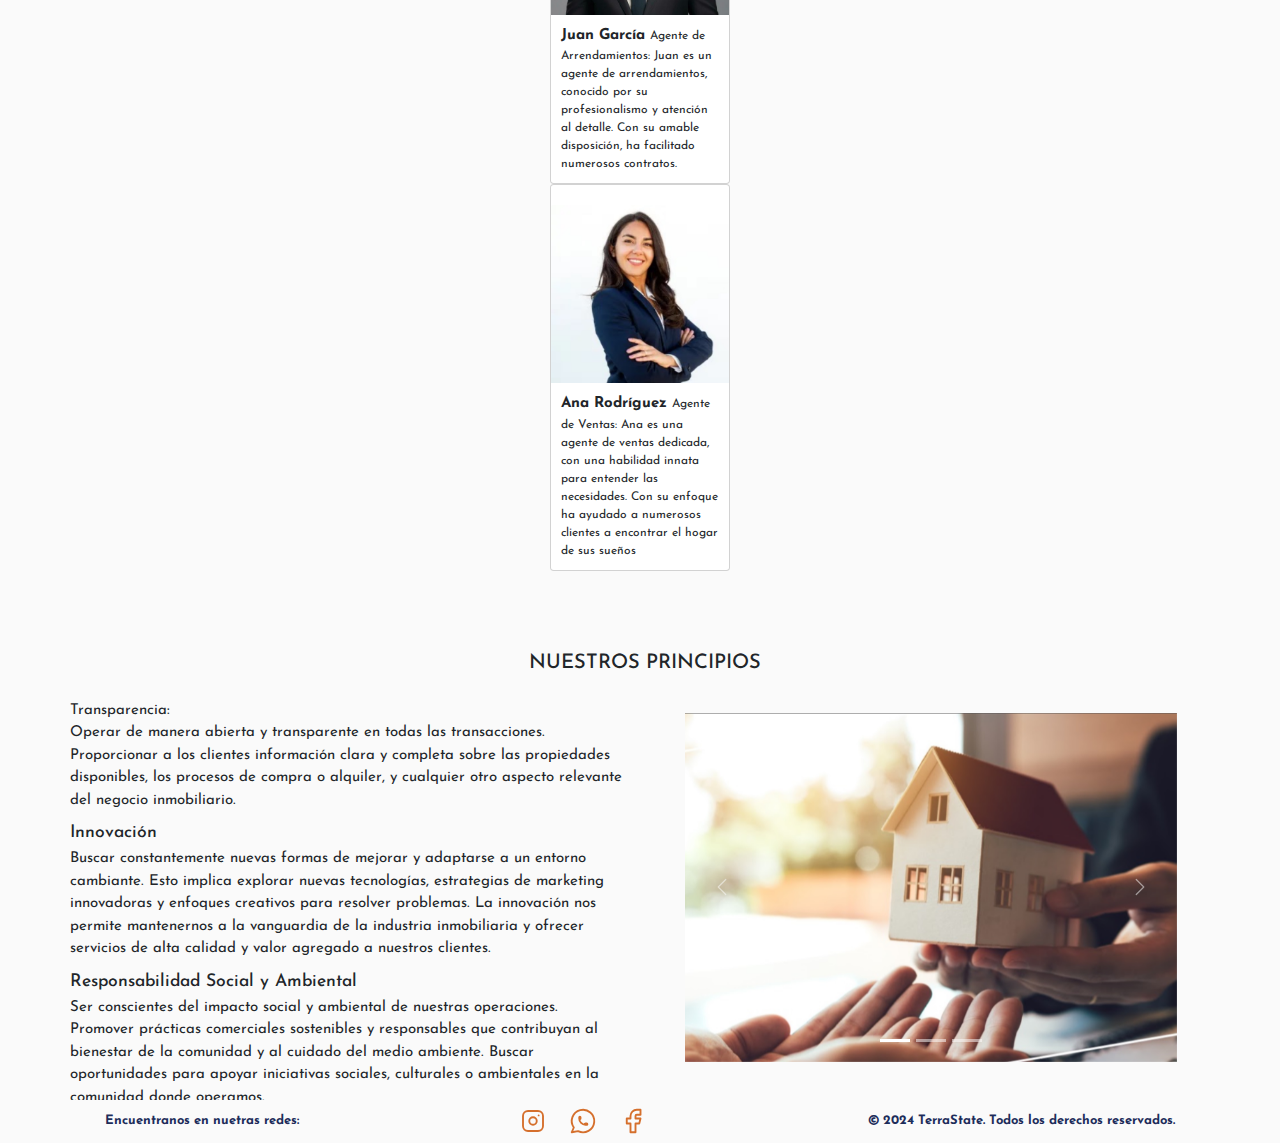
<file: pages/sobre-nosotros.html>
<!DOCTYPE html>
<html lang="en">
<head>
    <meta charset="UTF-8">
    <meta name="viewport" content="width=device-width, initial-scale=1.0">
    <title>TerraEstate - Sobre nosotros</title>
    <!-- CSS de Bootstrap -->
    <link href="https://cdn.jsdelivr.net/npm/bootstrap@5.3.3/dist/css/bootstrap.min.css" rel="stylesheet" integrity="sha384-QWTKZyjpPEjISv5WaRU9OFeRpok6YctnYmDr5pNlyT2bRjXh0JMhjY6hW+ALEwIH" crossorigin="anonymous">
    <!-- libreria de animacion -->
    <link rel="stylesheet" href="https://cdnjs.cloudflare.com/ajax/libs/animate.css/4.1.1/animate.min.css"/>
    <!-- CSS donde compila sass-->
    <link rel="stylesheet" href="../css/estilos.css">
    <meta name="description" content="Encuentra la casa de tus sueños con nuestra agencia inmobiliaria. Ofrecemos una amplia selección de propiedades en venta y alquiler, incluyendo apartamentos, casas, terrenos y más. Nuestro equipo de expertos te ayudará a encontrar la propiedad perfecta que se adapte a tus necesidades y presupuesto. ¡Comienza tu búsqueda hoy mismo y haz realidad el sueño de tener tu propio hogar!">
     <meta name="keywords" content="inmobiliaria, propiedades, venta, alquiler, apartamentos, casas, terrenos, bienes raíces, agente inmobiliario, hogar, vivienda">
     <meta name="telephone" content="+75 588-5487">
     <meta name="geo.position" content="40.7128;-74.0060">
</head>
<body>
    <header>
        <nav class="navbar navbar-expand-lg bg-body-tertiary">
            <div class="container-fluid">
              <a class="navbar-brand" href="#"><img class="logo-img" src="../medios/logo.PNG" alt="Logo de la mepresa"></a>
              <button class="navbar-toggler" type="button" data-bs-toggle="collapse" data-bs-target="#navbarNavDropdown" aria-controls="navbarNavDropdown" aria-expanded="false" aria-label="Toggle navigation">
                <span class="navbar-toggler-icon"></span>
              </button>
              <div class="collapse navbar-collapse nav-bar" id="navbarNavDropdown">
                <ul class="navbar-nav">
                  <li class="nav-item li-nav">
                    <a class="nav-link active texto-nav" aria-current="page" href="../index.html">HOME</a>
                  </li>
                  <li class="nav-item li-nav">
                    <a class="nav-link texto-nav" href="../pages/alquileres.html">ALQUILERES</a>
                  </li>
                  <li class="nav-item li-nav">
                    <a class="nav-link texto-nav" href="./ventas.html">VENTAS</a>
                  </li>
                  <li class="nav-item li-nav">
                    <a class="nav-link texto-nav" href="#">SOBRE NOSOTROS</a>
                  </li>
                  <li class="nav-item li-nav">
                    <a class="nav-link texto-nav" href="./contacto.html">CONTACTO</a>
                  </li>
                </ul>
              </div>
            </div>
        </nav>
    </header>
    
    <main>
        <section>
            <h1 class="titulo-nos animate__animated animate__zoomIn">SOBRE NOSOTROS</h1>
            <div class="section1-nos">
              <div class="p-nos">
                <p class="text-nos">Bienvenido a TerraEstate, tu socio confiable en el mundo de los bienes raíces. En TerraEstate, nos enorgullece ofrecer un servicio excepcional y personalizado para satisfacer todas tus necesidades inmobiliarias.</p>

                <p class="text-nos">Con años de experiencia en el mercado, nuestro equipo dedicado está comprometido a brindarte las mejores soluciones para la compra, venta o alquiler de propiedades. Ya sea que estés buscando la casa de tus sueños, un espacio comercial para tu negocio o una inversión lucrativa, estamos aquí para ayudarte en cada paso del camino.
                </p>
                    
                <p class="text-nos">Nuestro enfoque centrado en el cliente nos distingue. Valoramos cada relación y nos esforzamos por comprender tus objetivos y expectativas únicas. Desde la primera consulta hasta el cierre, te ofrecemos asesoramiento experto, transparencia y atención personalizada para garantizar una experiencia inmobiliaria sin problemas y satisfactoria.
                    
                ¡Únete a la familia TerraEstate hoy y déjanos ayudarte a encontrar la propiedad perfecta para ti!
                </p>
              </div>

                <iframe class="video-nos" width="560" height="315" src="https://www.youtube.com/embed/IMxDeACOWCE?si=rlL204jHyTZ_AnH1" title="YouTube video player" frameborder="0" allow="accelerometer; autoplay; clipboard-write; encrypted-media; gyroscope; picture-in-picture; web-share" referrerpolicy="strict-origin-when-cross-origin" allowfullscreen></iframe>
            </div>
        </section>

        <section>
            <div class="section2-nos">
                <p class="atributo-1"><span>+150</span>trabajadores</p>
                <p class="atributo-2"><span>20</span>sucursales</p>
                <p class="atributo-3"><span>+70</span>hogares</p>
                <p class="atributo-4"><span>+35</span>proyectos</p>
            </div>
        </section>

        <section>
            <h2 class="titulo-nuestro-e">NUESTRO EQUIPO</h2>
           <div class="nuestro-equipo">
              <div class="card cards" style="width: 18rem;">
                <img src="../medios/agente-1.JPG" class="card-img-top" alt="...">
                <div class="card-body">
                  <p class="card-text"><span>María López</span> Especialista en Marketing:
                    María es una especialista en marketing. Su capacidad para crear campañas efectivas han contribuido significativamente al éxito de la inmobiliaria.</p>
                </div>
              </div>

              <div class="card cards" style="width: 18rem;">
                <img src="../medios/agente-2.JPG" class="card-img-top" alt="...">
                <div class="card-body">
                  <p class="card-text"><span>Juan García </span>Agente de Arrendamientos:
                    Juan es un agente de arrendamientos, conocido por su profesionalismo y atención al detalle. Con su amable disposición, ha facilitado numerosos contratos.
                  </p>
                </div>
              </div>

              <div class="card cards" style="width: 18rem;">
                <img src="../medios/agente-3.JPG" class="card-img-top" alt="...">
                <div class="card-body">
                  <p class="card-text"><span>Ana Rodríguez </span> Agente de Ventas:
                    Ana es una agente de ventas dedicada, con una habilidad innata para entender las necesidades. Con su enfoque ha ayudado a numerosos clientes a encontrar el hogar de sus sueños
                  </p>
                </div>
              </div>
            </div>
        </section>

        <section class="nuestros-principios">
            <h2 class="titulo-principios">NUESTROS PRINCIPIOS</h2>
            <div class="section-4">
              <div class="principios">
                    <div class="principio-1">  
                      Transparencia:
                      <p> Operar de manera abierta y transparente en todas las transacciones. Proporcionar a los clientes información clara y completa sobre las propiedades disponibles, los procesos de compra o alquiler, y cualquier otro aspecto relevante del negocio inmobiliario.</p>
                   </div>
                
                   <div class="principio-2">
                      <h3>Innovación</h3>
                      <p>Buscar constantemente nuevas formas de mejorar y adaptarse a un entorno cambiante. Esto implica explorar nuevas tecnologías, estrategias de marketing innovadoras y enfoques creativos para resolver problemas. La innovación nos permite mantenernos a la vanguardia de la industria inmobiliaria y ofrecer servicios de alta calidad y valor agregado a nuestros clientes.</p>
                   </div> 
                  
                   <div class="principio-3"> 
                      <h3>Responsabilidad Social y Ambiental</h3>
                      <p>Ser conscientes del impacto social y ambiental de nuestras operaciones. Promover prácticas comerciales sostenibles y responsables que contribuyan al bienestar de la comunidad y al cuidado del medio ambiente. Buscar oportunidades para apoyar iniciativas sociales, culturales o ambientales en la comunidad donde operamos.</p>
                   </div>    
              </div>
                    <div class="sliders">
                        <div id="carouselExampleCaptions" class="carousel slide">
                            <div class="carousel-indicators">
                            <button type="button" data-bs-target="#carouselExampleCaptions" data-bs-slide-to="0" class="active" aria-current="true" aria-label="Slide 1"></button>
                            <button type="button" data-bs-target="#carouselExampleCaptions" data-bs-slide-to="1" aria-label="Slide 2"></button>
                            <button type="button" data-bs-target="#carouselExampleCaptions" data-bs-slide-to="2" aria-label="Slide 3"></button>
                        </div>
                        <div class="carousel-inner">
                            <div class="carousel-item active">
                            <img src="../medios/slider-1.JPG" class="d-block w-100" alt="...">
                            <div class="carousel-caption d-none d-md-block">
              
                            </div>
                            </div>
                            <div class="carousel-item">
                            <img src="../medios/slider-2.JPG" class="d-block w-100" alt="...">
                            <div class="carousel-caption d-none d-md-block">
                                
                            </div>
                            </div>
                            <div class="carousel-item">
                            <img src="../medios/slider-3.JPG" class="d-block w-100" alt="...">
                            <div class="carousel-caption d-none d-md-block">
                    
                            </div>
                            </div>
                        </div>
                        <button class="carousel-control-prev" type="button" data-bs-target="#carouselExampleCaptions" data-bs-slide="prev">
                            <span class="carousel-control-prev-icon" aria-hidden="true"></span>
                            <span class="visually-hidden">Previous</span>
                        </button>
                        <button class="carousel-control-next" type="button" data-bs-target="#carouselExampleCaptions" data-bs-slide="next">
                            <span class="carousel-control-next-icon" aria-hidden="true"></span>
                            <span class="visually-hidden">Next</span>
                        </button>
                        </div>
                    </div>
            </div>    
        </section>
        

    </main>
    
    <footer>
        <div>
            <p>Encuentranos en nuetras redes:</p>
            <div class="iconos-footer">
                <a href="https://www.instagram.com/1874561891524185/">
                    <svg xmlns="http://www.w3.org/2000/svg" class="icon icon-tabler icon-tabler-brand-instagram" width="40" height="40" viewBox="0 0 24 24" stroke-width="1.5" stroke="#d56f2c" fill="none" stroke-linecap="round" stroke-linejoin="round">
                        <path stroke="none" d="M0 0h24v24H0z" fill="none"/>
                        <path d="M4 4m0 4a4 4 0 0 1 4 -4h8a4 4 0 0 1 4 4v8a4 4 0 0 1 -4 4h-8a4 4 0 0 1 -4 -4z" />
                        <path d="M12 12m-3 0a3 3 0 1 0 6 0a3 3 0 1 0 -6 0" />
                        <path d="M16.5 7.5l0 .01" />
                    </svg>
                </a>
                
                <a href="https://www.whatsapp.com/?lang=es_LA">
                    <svg xmlns="http://www.w3.org/2000/svg" class="icon icon-tabler icon-tabler-brand-whatsapp" width="40" height="40" viewBox="0 0 24 24" stroke-width="1.5" stroke="#d56f2c" fill="none" stroke-linecap="round" stroke-linejoin="round">
                        <path stroke="none" d="M0 0h24v24H0z" fill="none"/>
                        <path d="M3 21l1.65 -3.8a9 9 0 1 1 3.4 2.9l-5.05 .9" />
                        <path d="M9 10a.5 .5 0 0 0 1 0v-1a.5 .5 0 0 0 -1 0v1a5 5 0 0 0 5 5h1a.5 .5 0 0 0 0 -1h-1a.5 .5 0 0 0 0 1" />
                    </svg>
                </a>    

                <a href="https://www.facebook.com/64646464373348/">
                    <svg xmlns="http://www.w3.org/2000/svg" class="icon icon-tabler icon-tabler-brand-facebook" width="40" height="40" viewBox="0 0 24 24" stroke-width="1.5" stroke="#d56f2c" fill="none" stroke-linecap="round" stroke-linejoin="round">
                        <path stroke="none" d="M0 0h24v24H0z" fill="none"/>
                        <path d="M7 10v4h3v7h4v-7h3l1 -4h-4v-2a1 1 0 0 1 1 -1h3v-4h-3a5 5 0 0 0 -5 5v2h-3" />
                    </svg>
                </a>
            </div>
            <p>© 2024 TerraState. Todos los derechos reservados.</p>
        </div>
    </footer>

     <!-- Script de Bootstrap -->

     <script src="https://cdn.jsdelivr.net/npm/bootstrap@5.3.3/dist/js/bootstrap.bundle.min.js" integrity="sha384-YvpcrYf0tY3lHB60NNkmXc5s9fDVZLESaAA55NDzOxhy9GkcIdslK1eN7N6jIeHz" crossorigin="anonymous"></script>
    
</body>
</html>
</file>
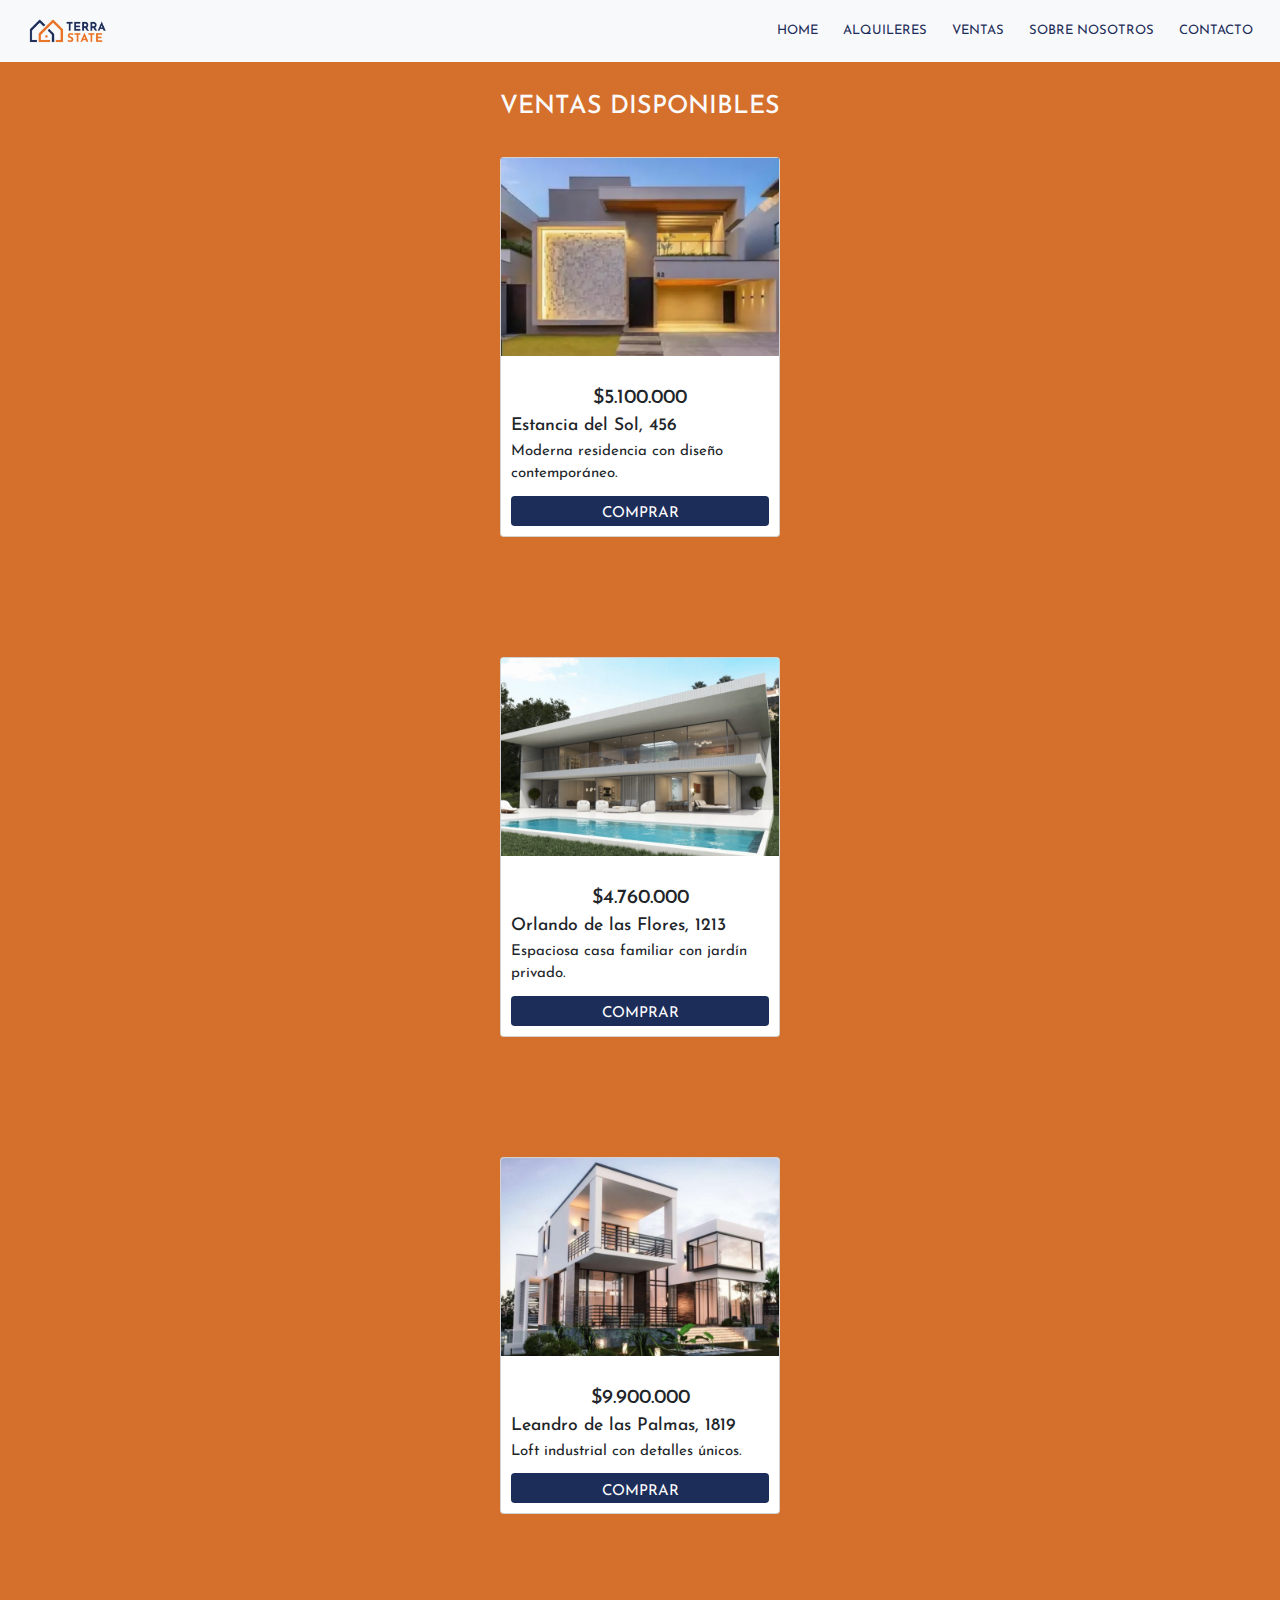
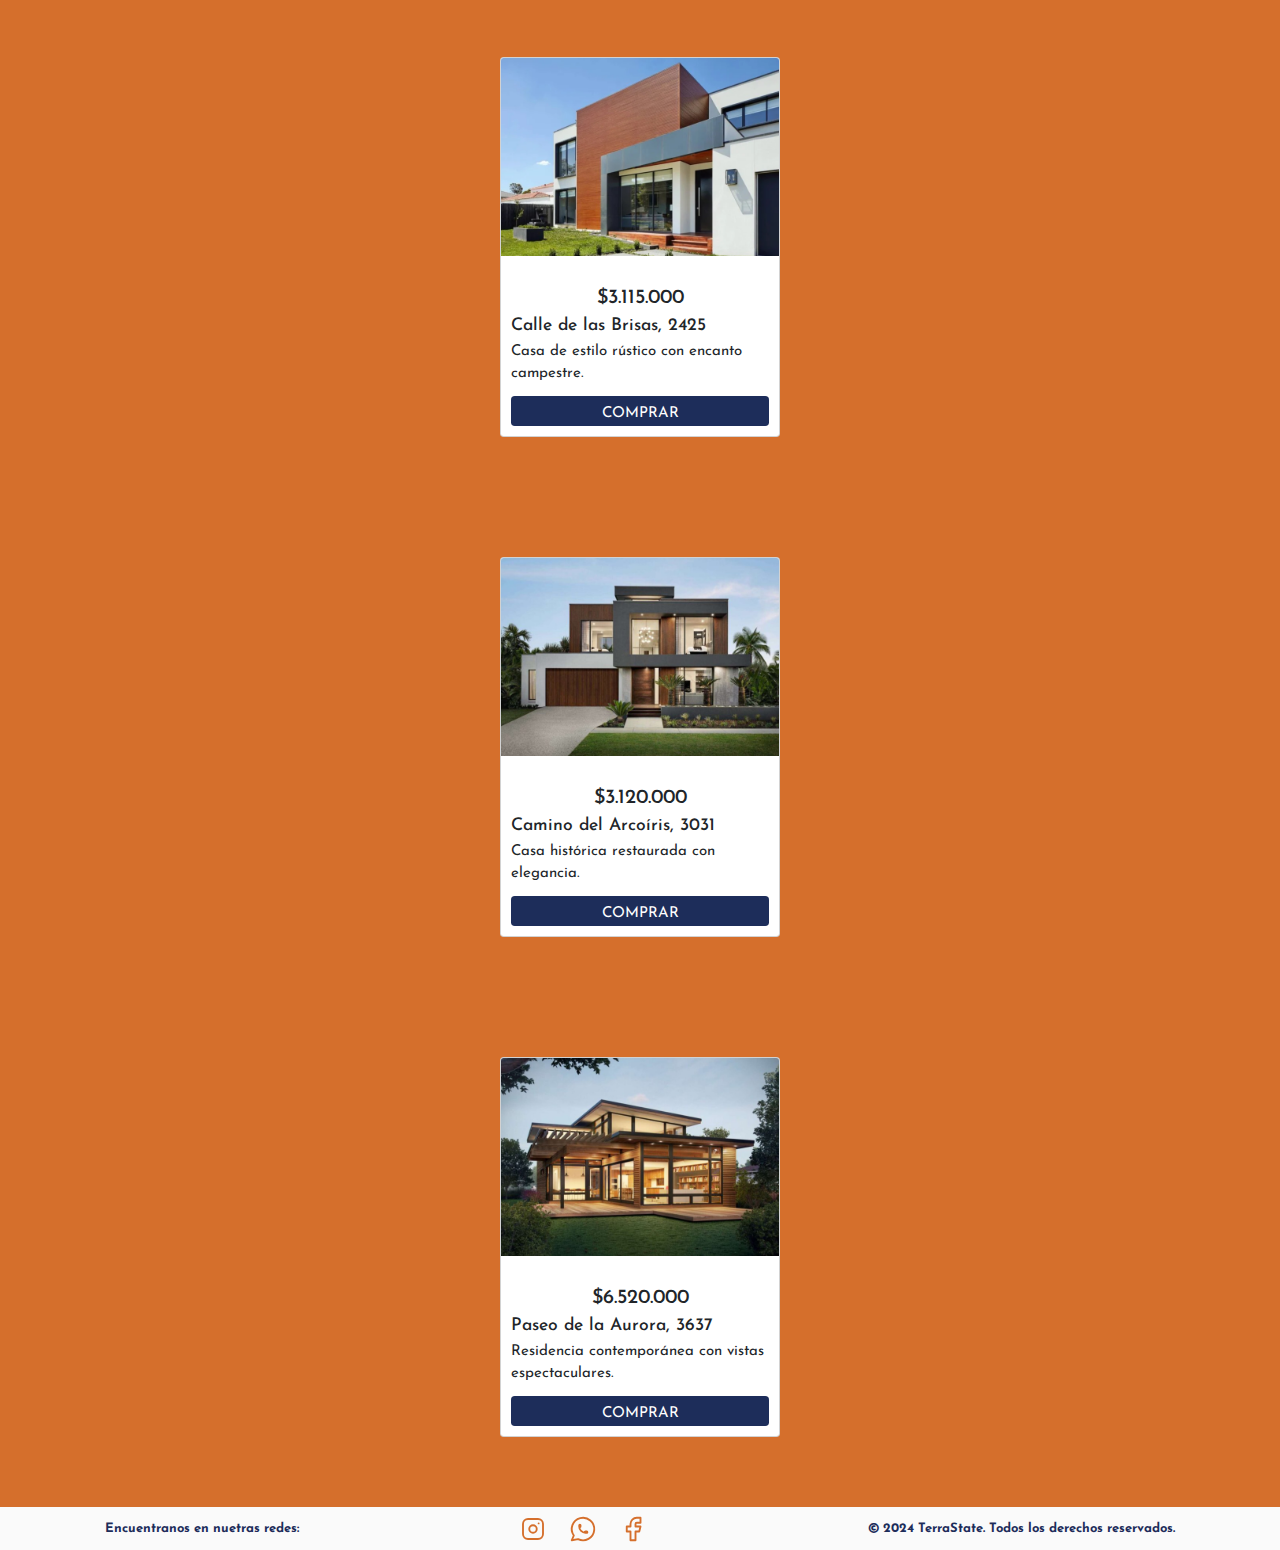
<file: pages/ventas.html>
<!DOCTYPE html>
<html lang="en">
<head>
    <meta charset="UTF-8">
    <meta name="viewport" content="width=device-width, initial-scale=1.0">
    <title>TerraEstate - Ventas</title>
    <!-- CSS de Bootstrap -->
    <link href="https://cdn.jsdelivr.net/npm/bootstrap@5.3.3/dist/css/bootstrap.min.css" rel="stylesheet" integrity="sha384-QWTKZyjpPEjISv5WaRU9OFeRpok6YctnYmDr5pNlyT2bRjXh0JMhjY6hW+ALEwIH" crossorigin="anonymous">
    <!-- libreria de animacion -->
    <link rel="stylesheet" href="https://cdnjs.cloudflare.com/ajax/libs/animate.css/4.1.1/animate.min.css"/>
    <!-- CSS donde compila sass-->
    <link rel="stylesheet" href="../css/estilos.css">
    <meta name="description" content="Encuentra la casa de tus sueños con nuestra agencia inmobiliaria. Ofrecemos una amplia selección de propiedades en venta y alquiler, incluyendo apartamentos, casas, terrenos y más. Nuestro equipo de expertos te ayudará a encontrar la propiedad perfecta que se adapte a tus necesidades y presupuesto. ¡Comienza tu búsqueda hoy mismo y haz realidad el sueño de tener tu propio hogar!">
     <meta name="keywords" content="inmobiliaria, propiedades, venta, alquiler, apartamentos, casas, terrenos, bienes raíces, agente inmobiliario, hogar, vivienda">
     <meta name="telephone" content="+75 588-5487">
     <meta name="geo.position" content="40.7128;-74.0060">
</head>
<body>

    <body class="body-alq-ven">
        <header>
            <nav class="navbar navbar-expand-lg bg-body-tertiary">
                <div class="container-fluid">
                  <a class="navbar-brand" href="#"><img class="logo-img" src="../medios/logo.PNG" alt="Logo de la mepresa"></a>
                  <button class="navbar-toggler" type="button" data-bs-toggle="collapse" data-bs-target="#navbarNavDropdown" aria-controls="navbarNavDropdown" aria-expanded="false" aria-label="Toggle navigation">
                    <span class="navbar-toggler-icon"></span>
                  </button>
                  <div class="collapse navbar-collapse nav-bar" id="navbarNavDropdown">
                    <ul class="navbar-nav">
                      <li class="nav-item li-nav">
                        <a class="nav-link active texto-nav" aria-current="page" href="../index.html">HOME</a>
                      </li>
                      <li class="nav-item li-nav">
                        <a class="nav-link texto-nav" href="../pages/alquileres.html">ALQUILERES</a>
                      </li>
                      <li class="nav-item li-nav">
                        <a class="nav-link texto-nav" href="#">VENTAS</a>
                      </li>
                      <li class="nav-item li-nav">
                        <a class="nav-link texto-nav" href="./sobre-nosotros.html">SOBRE NOSOTROS</a>
                      </li>
                      <li class="nav-item li-nav">
                        <a class="nav-link texto-nav" href="./contacto.html">CONTACTO</a>
                      </li>
                    </ul>
                  </div>
                </div>
            </nav>
            
        </header> 
    
        <main>
            <h1 class="titulo-alq-ven animate__animated animate__zoomIn">VENTAS DISPONIBLES</h1>
            <section class="card-container">
                <div class="card casa1" style="width: 28rem;">
                        <img src="../medios/casa-ven-1.JPG" class="casa en alquiler 1" alt="...">
                        <div class="card-body">
                        <h2 class="precio-alq-ven">$1.250.000</h2>
                        <h3 class="card-title">Tafi de los Cipreses, 123</h3>
                        <p class="card-text text-alq-ven">Encantadora casa familiar con amplio jardín.</p>
                        <a href="#" class="btn btn-primary boton-alq-ven">COMPRAR</a>
                        </div>
                </div>
    
                    
                <div class="card casa2" style="width: 28rem;">
                        <img src="../medios/casa-ven-2.JPG" class="casa en alquiler 2" alt="...">
                        <div class="card-body">
                        <h2 class="precio-alq-ven">$5.100.000</h2>
                        <h3 class="card-title">Estancia del Sol, 456</h3>
                        <p class="card-text text-alq-ven">Moderna residencia con diseño contemporáneo.</p>
                        <a href="#" class="btn btn-primary boton-alq-ven">COMPRAR</a>
                        </div>
                </div>
    
                <div class="card casa3" style="width: 28rem;">
                        <img src="../medios/casa-ven-3.JPG" class="card-img-top" alt="...">
                        <div class="card-body">
                        <h2 class="precio-alq-ven">$2.963.000</h2>
                        <h3 class="card-title">Avenida de la Luna, 789</h3>
                        <p class="card-text text-alq-ven">Elegante villa con vistas panorámicas al mar.</p>
                        <a href="#" class="btn btn-primary boton-alq-ven">COMPRAR</a>
                        </div>
                </div>
    
                <div class="card casa4" style="width: 28rem;">
                        <img src="../medios/casa-ven-4.JPG" class="card-img-top" alt="...">
                        <div class="card-body">
                        <h2 class="precio-alq-ven">$3.280.000</h2>
                        <h3 class="card-title">Mar del paseo, 1011</h3>
                        <p class="card-text text-alq-ven">Acogedora vivienda en un barrio tranquilo.</p>
                        <a href="#" class="btn btn-primary boton-alq-ven">COMPRAR</a>
                        </div>
                </div>
    
                <div class="card casa5" style="width: 28rem;">
                    <img src="../medios/casa-ven-5.JPG" class="card-img-top" alt="...">
                    <div class="card-body">
                    <h2 class="precio-alq-ven">$4.760.000</h2>    
                    <h3 class="card-title">Orlando de las Flores, 1213</h3>
                    <p class="card-text text-alq-ven">Espaciosa casa familiar con jardín privado.</p>
                    <a href="#" class="btn btn-primary boton-alq-ven">COMPRAR</a>
                    </div>
                </div>
    
                <div class="card casa6" style="width: 28rem;">
                    <img src="../medios/casa-ven-6.JPG" class="card-img-top" alt="...">
                    <div class="card-body">
                    <h2 class="precio-alq-ven">$2.844.000</h2> 
                    <h3 class="card-title">Valle de los Susurros,1414</h3>
                    <p class="card-text text-alq-ven">Apartamento de lujo en el corazón de la ciudad.</p>
                    <a href="#" class="btn btn-primary boton-alq-ven">COMPRAR</a>
                    </div>
                </div>
    
                <div class="card casa7" style="width: 28rem;">
                    <img src="../medios/casa-ven-7.JPG" class="card-img-top" alt="...">
                    <div class="card-body">
                    <h2 class="precio-alq-ven">$8.877.000</h2> 
                    <h3 class="card-title">Avenida del Bosque, 1617</h3>
                    <p class="card-text text-alq-ven">Casa adosada con terraza privada.</p>
                    <a href="#" class="btn btn-primary boton-alq-ven">COMPRAR</a>
                    </div>
                </div>
                
                <div class="card casa8" style="width: 28rem;">
                    <img src="../medios/casa-ven-8.JPG" class="card-img-top" alt="...">
                    <div class="card-body">
                    <h2 class="precio-alq-ven">$9.900.000</h2> 
                    <h3 class="card-title">Leandro de las Palmas, 1819</h3>
                    <p class="card-text text-alq-ven">Loft industrial con detalles únicos.</p>
                    <a href="#" class="btn btn-primary boton-alq-ven">COMPRAR</a>
                    </div>
                </div>
    
                <div class="card casa9" style="width: 28rem;">
                    <img src="../medios/casa-ven-9.JPG" class="card-img-top" alt="...">
                    <div class="card-body">
                    <h2 class="precio-alq-ven">$6.180.000</h2> 
                    <h3 class="card-title">Esmeralda Contreras, 2021</h3>
                    <p class="card-text text-alq-ven">Villa mediterránea con vistas al mar.</p>
                    <a href="#" class="btn btn-primary boton-alq-ven">COMPRAR</a>
                    </div>
                </div>
    
                <div class="card casa10" style="width: 28rem;">
                    <img src="../medios/casa-ven-10.JPG" class="card-img-top" alt="...">
                    <div class="card-body">
                    <h2 class="precio-alq-ven">$5.999.000</h2> 
                    <h3 class="card-title">Plaza del Ocaso, 2223</h3>
                    <p class="card-text text-alq-ven">Encantador dúplex con balcón panorámico.</p>
                    <a href="#" class="btn btn-primary boton-alq-ven">COMPRAR</a>
                    </div>
                </div>
    
                <div class="card casa11" style="width: 28rem;">
                    <img src="../medios/casa-ven-11.JPG" class="card-img-top" alt="...">
                    <div class="card-body">
                    <h2 class="precio-alq-ven">$3.115.000</h2> 
                    <h3 class="card-title">Calle de las Brisas, 2425</h3>
                    <p class="card-text text-alq-ven">Casa de estilo rústico con encanto campestre.</p>
                    <a href="#" class="btn btn-primary boton-alq-ven">COMPRAR</a>
                    </div>
                </div>
    
                <div class="card casa12" style="width: 28rem;">
                    <img src="../medios/casa-ven-12.JPG" class="card-img-top" alt="...">
                    <div class="card-body">
                    <h2 class="precio-alq-ven">$2.860.000</h2> 
                    <h3 class="card-title">Avenida de las Palmeras, 2627</h3>
                    <p class="card-text text-alq-ven">Residencia moderna con diseño abierto.</p>
                    <a href="#" class="btn btn-primary boton-alq-ven">COMPRAR</a>
                    </div>
                </div>
    
                <div class="card casa13" style="width: 28rem;">
                    <img src="../medios/casa-ven-13.JPG" class="card-img-top" alt="...">
                    <div class="card-body">
                    <h2 class="precio-alq-ven">$4.699.000</h2> 
                    <h3 class="card-title">Paseo de la Montaña, 2829</h3>
                    <p class="card-text text-alq-ven">Chalet con amplio terreno y zona de entretenimiento.</p>
                    <a href="#" class="btn btn-primary boton-alq-ven">COMPRAR</a>
                    </div>
                </div>
    
                <div class="card casa14" style="width: 28rem;">
                    <img src="../medios/casa-ven-14.JPG" class="card-img-top" alt="...">
                    <div class="card-body">
                    <h2 class="precio-alq-ven">$3.120.000</h2> 
                    <h3 class="card-title">Camino del Arcoíris, 3031</h3>
                    <p class="card-text text-alq-ven">Casa histórica restaurada con elegancia.</p>
                    <a href="#" class="btn btn-primary boton-alq-ven">COMPRAR</a>
                    </div>
                </div>
    
                <div class="card casa15" style="width: 28rem;">
                    <img src="../medios/casa-ven-15.JPG" class="card-img-top" alt="...">
                    <div class="card-body">
                    <h2 class="precio-alq-ven">$7.810.000</h2> 
                    <h3 class="card-title">Calle del Mirador, 3233</h3>
                    <p class="card-text text-alq-ven">Apartamento de diseño con acabados exclusivos.</p>
                    <a href="#" class="btn btn-primary boton-alq-ven">COMPRAR</a>
                    </div>
                </div>
    
                <div class="card casa16" style="width: 28rem;">
                    <img src="../medios/casa-ven-16.JPG" class="card-img-top" alt="...">
                    <div class="card-body">
                    <h2 class="precio-alq-ven">$5.420.000</h2> 
                    <h3 class="card-title">Avenida de los Almendros, 3435</h3>
                    <p class="card-text text-alq-ven">Chalet con piscina y jardín exuberante.</p>
                    <a href="#" class="btn btn-primary boton-alq-ven">COMPRAR</a>
                    </div>
                </div>
    
                <div class="card casa17" style="width: 28rem;">
                    <img src="../medios/casa-ven-17.JPG" class="card-img-top" alt="...">
                    <div class="card-body">
                    <h2 class="precio-alq-ven">$6.520.000</h2> 
                    <h3 class="card-title">Paseo de la Aurora, 3637</h3>
                    <p class="card-text text-alq-ven">Residencia contemporánea con vistas espectaculares.</p>
                    <a href="#" class="btn btn-primary boton-alq-ven">COMPRAR</a>
                    </div>
                </div>
    
                <div class="card casa18" style="width: 28rem;">
                    <img src="../medios/casa-ven-18.JPG" class="card-img-top" alt="...">
                    <div class="card-body">
                    <h2 class="precio-alq-ven">$7.500.000</h2> 
                    <h3 class="card-title">Plaza de la Serenidad, 3839</h3>
                    <p class="card-text text-alq-ven">Casa de playa con acceso directo al mar.</p>
                    <a href="#" class="btn btn-primary boton-alq-ven">COMPRAR</a>
                    </div>
                </div>
            </section>
            
        </main>
    
        <footer>
            <div>
                <p>Encuentranos en nuetras redes:</p>
                <div class="iconos-footer">
                    <a href="https://www.instagram.com/1874561891524185/">
                        <svg xmlns="http://www.w3.org/2000/svg" class="icon icon-tabler icon-tabler-brand-instagram" width="40" height="40" viewBox="0 0 24 24" stroke-width="1.5" stroke="#d56f2c" fill="none" stroke-linecap="round" stroke-linejoin="round">
                            <path stroke="none" d="M0 0h24v24H0z" fill="none"/>
                            <path d="M4 4m0 4a4 4 0 0 1 4 -4h8a4 4 0 0 1 4 4v8a4 4 0 0 1 -4 4h-8a4 4 0 0 1 -4 -4z" />
                            <path d="M12 12m-3 0a3 3 0 1 0 6 0a3 3 0 1 0 -6 0" />
                            <path d="M16.5 7.5l0 .01" />
                        </svg>
                    </a>
                    
                    <a href="https://www.whatsapp.com/?lang=es_LA">
                        <svg xmlns="http://www.w3.org/2000/svg" class="icon icon-tabler icon-tabler-brand-whatsapp" width="40" height="40" viewBox="0 0 24 24" stroke-width="1.5" stroke="#d56f2c" fill="none" stroke-linecap="round" stroke-linejoin="round">
                            <path stroke="none" d="M0 0h24v24H0z" fill="none"/>
                            <path d="M3 21l1.65 -3.8a9 9 0 1 1 3.4 2.9l-5.05 .9" />
                            <path d="M9 10a.5 .5 0 0 0 1 0v-1a.5 .5 0 0 0 -1 0v1a5 5 0 0 0 5 5h1a.5 .5 0 0 0 0 -1h-1a.5 .5 0 0 0 0 1" />
                        </svg>
                    </a>    
    
                    <a href="https://www.facebook.com/64646464373348/">
                        <svg xmlns="http://www.w3.org/2000/svg" class="icon icon-tabler icon-tabler-brand-facebook" width="40" height="40" viewBox="0 0 24 24" stroke-width="1.5" stroke="#d56f2c" fill="none" stroke-linecap="round" stroke-linejoin="round">
                            <path stroke="none" d="M0 0h24v24H0z" fill="none"/>
                            <path d="M7 10v4h3v7h4v-7h3l1 -4h-4v-2a1 1 0 0 1 1 -1h3v-4h-3a5 5 0 0 0 -5 5v2h-3" />
                        </svg>
                    </a>
                </div>
                <p>© 2024 TerraState. Todos los derechos reservados.</p>
            </div>
        </footer>
    
        <!-- Script de Bootstrap -->
        <script src="https://cdn.jsdelivr.net/npm/bootstrap@5.3.3/dist/js/bootstrap.bundle.min.js" integrity="sha384-YvpcrYf0tY3lHB60NNkmXc5s9fDVZLESaAA55NDzOxhy9GkcIdslK1eN7N6jIeHz" crossorigin="anonymous"></script>
    
    </body>
</html>
</file>
<file: css/estilos.css>
@charset "UTF-8";
@import url("https://fonts.googleapis.com/css2?family=Josefin+Sans:ital,wght@0,100..700;1,100..700&display=swap");
* {
  margin: 0;
  padding: 0;
  border: 0;
  box-sizing: border-box;
}

html {
  font-size: 62.5%;
}

body {
  background-color: #0e0e0e;
  font-family: "Josefin Sans", sans-serif;
}

/*HEADER*/
header {
  position: sticky;
  top: 0;
  z-index: 9999;
}
header .logo-img {
  width: 100px;
  padding: 10px 0 10px 20px;
}
header .nav-bar {
  justify-content: end;
}
header .nav-bar .li-nav {
  padding-right: 15px;
}
header .nav-bar .li-nav .texto-nav {
  font-size: 1.3rem;
  color: #1d2d5a;
}

/*FOOTER*/
footer {
  position: relative;
  width: 100%;
  bottom: 0;
  background-color: rgb(250, 250, 250);
}

footer div {
  height: 43px;
  display: flex;
  flex-direction: row;
  align-items: center;
  justify-content: space-around;
}

footer p {
  font-size: 1.3rem;
  color: #1d2d5a;
  font-weight: bold;
  margin: 0;
}

.iconos-footer {
  width: 150px;
}

footer svg {
  width: 30px;
}

.titulo-alq-ven {
  color: rgb(250, 250, 250);
  text-align: center;
  padding-top: 30px;
}

.body-alq-ven {
  background-color: #1d2d5a;
}

.card-container {
  display: grid;
  grid-template-columns: 1fr 1fr 1fr;
  grid-template-rows: repeat(6, 320px);
  grid-template-areas: "casa1  casa2  casa3" "casa4  casa5  casa6" "casa7  casa8  casa9" "casa10 casa11 casa12" "casa13 casa14 casa15" "casa16 casa17 casa18";
  align-items: start;
  justify-items: center;
  row-gap: 10rem;
  margin: 30px 0 110px 0;
}
.card-container .casa1 {
  grid-area: casa1;
  justify-self: end;
  margin-right: 3rem;
}
.card-container .casa2 {
  grid-area: casa2;
}
.card-container .casa3 {
  grid-area: casa3;
  justify-self: start;
  margin-left: 3rem;
}
.card-container .casa4 {
  grid-area: casa4;
  justify-self: end;
  margin-right: 3rem;
}
.card-container .casa5 {
  grid-area: casa5;
}
.card-container .casa6 {
  grid-area: casa6;
  justify-self: start;
  margin-left: 3rem;
}
.card-container .casa7 {
  grid-area: casa7;
  justify-self: end;
  margin-right: 3rem;
}
.card-container .casa8 {
  grid-area: casa8;
}
.card-container .casa9 {
  grid-area: casa9;
  justify-self: start;
  margin-left: 3rem;
}
.card-container .casa10 {
  grid-area: casa10;
  justify-self: end;
  margin-right: 3rem;
}
.card-container .casa11 {
  grid-area: casa11;
}
.card-container .casa12 {
  grid-area: casa12;
  justify-self: start;
  margin-left: 3rem;
}
.card-container .casa13 {
  grid-area: casa13;
  justify-self: end;
  margin-right: 3rem;
}
.card-container .casa14 {
  grid-area: casa14;
}
.card-container .casa15 {
  grid-area: casa15;
  justify-self: start;
  margin-left: 3rem;
}
.card-container .casa16 {
  grid-area: casa16;
  justify-self: end;
  margin-right: 3rem;
}
.card-container .casa17 {
  grid-area: casa17;
}
.card-container .casa18 {
  grid-area: casa18;
  justify-self: start;
  margin-left: 3rem;
}
.card-container .precio-alq-ven {
  display: flex;
  justify-content: center;
}
.card-container .text-alq-ven {
  font-size: 1.5rem;
}
.card-container .boton-alq-ven {
  background-color: #d56f2c;
  display: flex;
  justify-content: center;
  align-items: flex-end;
  height: 30px;
  font-size: 1.5rem;
  border: none;
  padding: 0;
}
.card-container .boton-alq-ven:hover {
  background-color: #1d2d5a;
}

/*CONTACTO*/
.main-cont {
  background-color: #0e0e0e;
  color: rgb(250, 250, 250);
  display: flex;
  flex-direction: row;
}

.seccion-1 {
  padding-bottom: 50px;
  width: 50%;
  align-items: center;
  display: flex;
  flex-direction: column;
}

.text-form {
  padding-top: 30px;
  width: 40%;
  font-size: 1.5rem;
  text-align: center;
  margin-top: 20px;
  margin-bottom: 30px;
}

.text-form h2 {
  font-size: 2.5rem;
}

.text-form p {
  text-align: center;
  padding-top: 11px;
}

.formulario {
  border-radius: 20px;
  background-color: rgb(250, 250, 250);
  width: 50%;
  font-size: 1.5rem;
  padding: 10px 0 10px 0;
  margin-bottom: 80px;
  display: flex;
  flex-direction: column;
  align-items: center;
}

.input {
  font-size: 1.1rem;
  height: 40px;
  width: 80%;
  border-radius: 5px;
  border: 1px solid rgb(201, 199, 199);
  margin: 20px;
}
.input .input-asunto {
  height: 40%;
}

.check {
  display: flex;
  align-content: space-between;
}

.check label {
  font-size: 1.2rem;
  padding-left: 10px;
}

.cuadradito {
  color: #1d2d5a;
  font-size: 1rem;
}

.seccion-2 {
  padding-top: 20px;
  width: 60%;
  background-image: url("../medios/img-fondo-cont.JPG");
  background-size: cover;
  background-repeat: no-repeat;
  display: flex;
  flex-direction: column;
  align-items: center;
}
.seccion-2 .encuentranos {
  height: 100%;
  padding-top: 20px;
  padding-bottom: 20px;
  font-size: 1.5rem;
  margin-top: 15px;
  color: rgb(250, 250, 250);
  display: flex;
  flex-direction: column;
  align-items: center;
}
.seccion-2 .encuentranos-grid {
  padding: 15px;
  display: grid;
  grid-template-columns: 2;
  grid-template-rows: 3;
  grid-template-areas: "icon1 ubi" "icon2 email" "icon3 wpp";
}
.seccion-2 .encuentranos-grid .ubi-con {
  grid-area: ubi;
  display: flex;
  justify-self: start;
}
.seccion-2 .encuentranos-grid .email-con {
  grid-area: email;
}
.seccion-2 .encuentranos-grid .wpp-com {
  grid-area: wpp;
  display: flex;
  justify-content: flex-start;
}
.seccion-2 .encuentranos-grid .icon1 {
  grid-area: icon1;
  width: 25px;
}
.seccion-2 .encuentranos-grid .icon2 {
  grid-area: icon2;
  width: 25px;
}
.seccion-2 .encuentranos-grid .icon3 {
  grid-area: icon3;
  width: 25px;
}
.seccion-2 .encuentranos h2 {
  font-size: 2.5rem;
  text-align: center;
}
.seccion-2 .encuentranos p {
  padding-left: 10px;
  padding-top: 12px;
  display: flex;
  justify-content: flex-start;
}
.seccion-2 .encuentranos iframe {
  margin: 20px;
  border-radius: 20px;
  width: 50%;
  height: 45%;
  display: flex;
  justify-self: center;
}

.titulo-alq-ven {
  color: rgb(250, 250, 250);
  text-align: center;
  padding-top: 30px;
}

.body-alq-ven {
  background-color: #1d2d5a;
}

.card-container {
  display: grid;
  grid-template-columns: 1fr 1fr 1fr;
  grid-template-rows: repeat(6, 320px);
  grid-template-areas: "casa1  casa2  casa3" "casa4  casa5  casa6" "casa7  casa8  casa9" "casa10 casa11 casa12" "casa13 casa14 casa15" "casa16 casa17 casa18";
  align-items: start;
  justify-items: center;
  row-gap: 10rem;
  margin: 30px 0 110px 0;
}
.card-container .casa1 {
  grid-area: casa1;
  justify-self: end;
  margin-right: 3rem;
}
.card-container .casa2 {
  grid-area: casa2;
}
.card-container .casa3 {
  grid-area: casa3;
  justify-self: start;
  margin-left: 3rem;
}
.card-container .casa4 {
  grid-area: casa4;
  justify-self: end;
  margin-right: 3rem;
}
.card-container .casa5 {
  grid-area: casa5;
}
.card-container .casa6 {
  grid-area: casa6;
  justify-self: start;
  margin-left: 3rem;
}
.card-container .casa7 {
  grid-area: casa7;
  justify-self: end;
  margin-right: 3rem;
}
.card-container .casa8 {
  grid-area: casa8;
}
.card-container .casa9 {
  grid-area: casa9;
  justify-self: start;
  margin-left: 3rem;
}
.card-container .casa10 {
  grid-area: casa10;
  justify-self: end;
  margin-right: 3rem;
}
.card-container .casa11 {
  grid-area: casa11;
}
.card-container .casa12 {
  grid-area: casa12;
  justify-self: start;
  margin-left: 3rem;
}
.card-container .casa13 {
  grid-area: casa13;
  justify-self: end;
  margin-right: 3rem;
}
.card-container .casa14 {
  grid-area: casa14;
}
.card-container .casa15 {
  grid-area: casa15;
  justify-self: start;
  margin-left: 3rem;
}
.card-container .casa16 {
  grid-area: casa16;
  justify-self: end;
  margin-right: 3rem;
}
.card-container .casa17 {
  grid-area: casa17;
}
.card-container .casa18 {
  grid-area: casa18;
  justify-self: start;
  margin-left: 3rem;
}
.card-container .precio-alq-ven {
  display: flex;
  justify-content: center;
}
.card-container .text-alq-ven {
  font-size: 1.5rem;
}
.card-container .boton-alq-ven {
  background-color: #d56f2c;
  display: flex;
  justify-content: center;
  align-items: flex-end;
  height: 30px;
  font-size: 1.5rem;
  border: none;
  padding: 0;
}
.card-container .boton-alq-ven:hover {
  background-color: #1d2d5a;
}

/*SOBRE NOSOTROS*/
body {
  background-color: rgb(250, 250, 250);
}
body .titulo-nos {
  display: flex;
  justify-content: start;
  color: #1d2d5a;
  margin-left: 65px;
  margin-top: 15px;
}
body .section1-nos {
  padding-top: 20px;
  padding-bottom: 35px;
  display: flex;
  flex-direction: row;
  justify-content: space-around;
}
body .section1-nos .p-nos {
  width: 50%;
  display: flex;
  flex-direction: column;
}
body .section1-nos .text-nos {
  margin-left: 40px;
  margin-right: 20px;
  width: 90%;
  text-align: justify;
  display: flex;
  align-self: flex-start;
  justify-content: flex-start;
  font-size: 1.5rem;
  color: #1d2d5a;
}
body .section1-nos .video-nos {
  margin-right: 70px;
  border-radius: 30px;
}

/* SECCION-2 SOBRE-NOSOTORS */
.section2-nos {
  width: 100%;
  height: 100%;
  font-size: 2.5rem;
  padding: 30px;
  color: #d56f2c;
  background-color: #0e0e0e;
  display: flex;
  flex-direction: row;
  justify-content: space-around;
  align-items: center;
}
.section2-nos span {
  display: block;
  font-size: 2.5rem;
  font-weight: bold;
}
.section2-nos .atributo-1 {
  height: 50%;
  width: 10%;
  text-align: center;
}
.section2-nos .atributo-2 {
  height: 50%;
  width: 9%;
  text-align: center;
  color: rgb(250, 250, 250);
}
.section2-nos .atributo-3 {
  height: 50%;
  width: 6%;
  text-align: center;
}
.section2-nos .atributo-4 {
  height: 50%;
  width: 5%;
  text-align: end;
  color: rgb(250, 250, 250);
}

/* SECCION 3 */
.titulo-nuestro-e {
  font-size: 2.5rem;
  text-align: center;
  padding: 40px;
}

.nuestro-equipo {
  display: flex;
  flex-direction: row;
  justify-content: space-evenly;
  padding-bottom: 50px;
}
.nuestro-equipo .cards {
  font-size: 1.2rem;
}
.nuestro-equipo .card-text span {
  font-size: 1.5rem;
  font-weight: bold;
  text-align: center;
}

/* SECCION 4 */
.nuestros-principios {
  padding: 30px 20px 20px 30px;
}
.nuestros-principios .titulo-principios {
  text-align: center;
}
.nuestros-principios .section-4 {
  display: flex;
  flex-direction: row;
}
.nuestros-principios .section-4 .principios {
  margin-left: 40px;
  display: flex;
  flex-direction: column;
  justify-content: space-evenly;
  font-size: 1.5rem;
  height: 400px;
  width: 50%;
}
.nuestros-principios .section-4 .principios div {
  width: 90%;
}
.nuestros-principios .section-4 .sliders {
  margin-right: 70px;
  padding-top: 15px;
  width: 40%;
}

main .seccion1-home {
  padding: 20px 0px 80px 20px;
  display: flex;
  flex-direction: row;
  justify-content: space-between;
  background-color: rgb(250, 250, 250);
  border-radius: 0px 0px 49px 49px;
  -webkit-border-radius: 0px 0px 49px 49px;
  -moz-border-radius: 0px 0px 49px 49px;
}
main .seccion1-home .bloque1-home {
  display: flex;
  flex-direction: column;
}
main .seccion1-home .titulo-home {
  font-size: 5rem;
  text-align: center;
  padding: 10px;
  margin-top: 50px;
  color: #1d2d5a;
  font-weight: bold;
}
main .seccion1-home .titulo-home span {
  color: #d56f2c;
  font-size: 5rem;
}
main .seccion1-home .bloque1-home h2 {
  text-align: center;
  font-size: 3rem;
  padding-bottom: 20px;
  color: #1d2d5a;
}
main .seccion1-home .texto-bienvenida {
  padding-top: 20px;
  width: 70%;
  text-align: justify;
  align-self: center;
  font-size: 1.5rem;
  color: #1d2d5a;
}
main .seccion1-home .botones-home {
  display: flex;
  flex-direction: row;
  justify-content: space-evenly;
  padding: 50px;
}
main .seccion1-home .botones-home button {
  background-color: #3654cd;
  color: white;
  font-family: "Josefin Sans", sans-serif;
  padding: 10px;
  border-radius: 10px;
  width: 110px;
  height: 40px;
}
main .seccion1-home .bloque2-home {
  width: 700px;
  margin-left: 50px;
  border-radius: 119px 0px 0px 120px;
  -webkit-border-radius: 119px 0px 0px 120px;
  -moz-border-radius: 119px 0px 0px 120px;
}

/* SECCIÓN 2 - HOME */
.seccion2-destacados {
  padding: 40px;
  background-color: #0e0e0e;
}
.seccion2-destacados .bloque1-destacados {
  font-size: 2.5rem;
  text-align: center;
  padding: 15px;
  margin-top: 20px;
  color: rgb(250, 250, 250);
}

.bloque2-destacados {
  display: flex;
  flex-direction: row;
  justify-content: center;
}
.bloque2-destacados .tarjeta {
  display: flex;
  flex-direction: column;
  background-color: rgb(250, 250, 250);
  width: 200px;
  border-radius: 20px;
  margin: 30px;
}
.bloque2-destacados .tarjeta img {
  width: 200px;
  border-radius: 20px 20px 0 0;
}
.bloque2-destacados .tarjeta .precio {
  padding: 10px;
  text-align: center;
  font-weight: bold;
  font-size: 2rem;
  color: #d56f2c;
}
.bloque2-destacados .tarjeta p {
  font-size: 1.5rem;
  padding: 0 20px 20px 20px;
}

/* SECCIÓN 3 - HOME */
.seccion3-somos {
  background-color: rgb(250, 250, 250);
  display: flex;
  flex-direction: row;
  align-items: center;
  justify-content: space-around;
  border-radius: 49px 49px 0px 0px;
  -webkit-border-radius: 49px 49px 0px 0px;
  -moz-border-radius: 49px 49px 0px 0px;
}
.seccion3-somos .bloque1-somos {
  align-self: flex-start;
  color: #1d2d5a;
  font-size: 2.5rem;
  text-align: center;
  padding: 15px;
}
.seccion3-somos .bloque1-somos h2 {
  font-size: 2.5rem;
  text-align: center;
  padding: 15px 0 0 50px;
  margin: 30px 0 30px 0;
}
.seccion3-somos .bloque1-somos p {
  font-size: 1.5rem;
  color: #1d2d5a;
  width: 500px;
  padding: 0 0 50px 50px;
  text-align: justify;
}
.seccion3-somos .bloque2-somos {
  padding: 50px 50px 50px 50px;
}
.seccion3-somos .bloque2-somos iframe {
  border-radius: 40px;
}

@media (max-width: 500px) {
  main {
    width: 100%;
  }
  main .seccion1-home .bloque2-home {
    display: flex;
    flex-direction: column;
    width: 100%;
    padding: 0;
    display: none;
  }
  main .seccion1-home .botones-home {
    display: flex;
    flex-direction: column;
    align-items: center;
    width: 100%;
  }
  main .seccion1-home .botones-home a {
    width: 40%;
    padding-top: 15px;
    display: flex;
  }
  /* seccion 2 home */
  .bloque2-destacados {
    display: flex;
    flex-direction: column;
    align-items: center;
  }
  /* seccion 3 home */
  .seccion3-somos {
    display: flex;
    flex-direction: column;
    align-items: center;
  }
  .seccion3-somos .bloque1-somos {
    padding: 15px;
    width: 100%;
    overflow: hidden;
  }
  .seccion3-somos .bloque1-somos h2 {
    width: 100%;
    padding-left: 0px;
  }
  .seccion3-somos .bloque1-somos p {
    width: 100%;
    padding: 20px;
  }
  .seccion3-somos .bloque2-somos iframe {
    width: 100%;
  }
}
/*ALQUILERES*/
.body-alq-ven {
  background-color: #d56f2c;
}

.card-container {
  margin: 0px;
  height: 100%;
  width: 100%;
  padding: 10px;
  padding-bottom: 70px;
  display: grid;
  grid-template-columns: 1fr;
  grid-template-rows: repeat(6, 400px);
  grid-template-areas: "casa2" "casa5" "casa8" "casa11" "casa14" "casa17";
}
.card-container .boton-alq-ven {
  background-color: #1d2d5a;
}
.card-container div {
  margin-top: 20px;
}
.card-container .casa1 {
  display: none;
}
.card-container .casa3 {
  display: none;
}
.card-container .casa4 {
  display: none;
}
.card-container .casa6 {
  display: none;
}
.card-container .casa7 {
  display: none;
}
.card-container .casa9 {
  display: none;
}
.card-container .casa10 {
  display: none;
}
.card-container .casa12 {
  display: none;
}
.card-container .casa13 {
  display: none;
}
.card-container .casa15 {
  display: none;
}
.card-container .casa16 {
  display: none;
}
.card-container .casa18 {
  display: none;
}

/*SOBRE NOSOTROS*/
.titulo-nos {
  display: flex;
  justify-content: center;
}

.section1-nos {
  height: 50%;
  width: 100%;
  display: flex;
  flex-direction: column;
  align-items: center;
}

.p-nos {
  display: flex;
  align-content: center;
}

.text-nos {
  text-align: center;
  width: 100%;
  height: 25%;
}

.video-nos {
  width: 50%;
  display: none;
}

/*seccion 2 somos*/
.section2-nos {
  width: 100%;
  display: flex;
  flex-direction: column;
  align-items: center;
}
.section2-nos span {
  display: flex;
  align-items: center;
}

.atributo-1 {
  display: flex;
  flex-direction: column;
  text-align: center;
  align-self: center;
}

/* seccion3 */
.titulo-nuestro-e {
  text-align: center;
}

.nuestro-equipo {
  display: flex;
  flex-direction: column;
  align-items: center;
  padding-top: 20px;
}
.nuestro-equipo .cards {
  padding-top: 20px;
}

/* seccion 4 */
.section-4 {
  display: flex;
  flex-direction: column;
  align-items: center;
}
.section-4 .principios {
  padding-top: 20px;
  width: 100%;
  height: 50%;
}
.section-4 .sliders {
  align-self: center;
  height: 50%;
  width: 70%;
}

/*CONTACTO*/
.main-cont {
  display: flex;
  flex-direction: column;
  align-items: center;
}

.seccion-1 {
  padding-bottom: 50px;
  width: 100%;
}

.seccion-2 {
  padding-bottom: 15px;
}

/*# sourceMappingURL=estilos.css.map */
</file>
